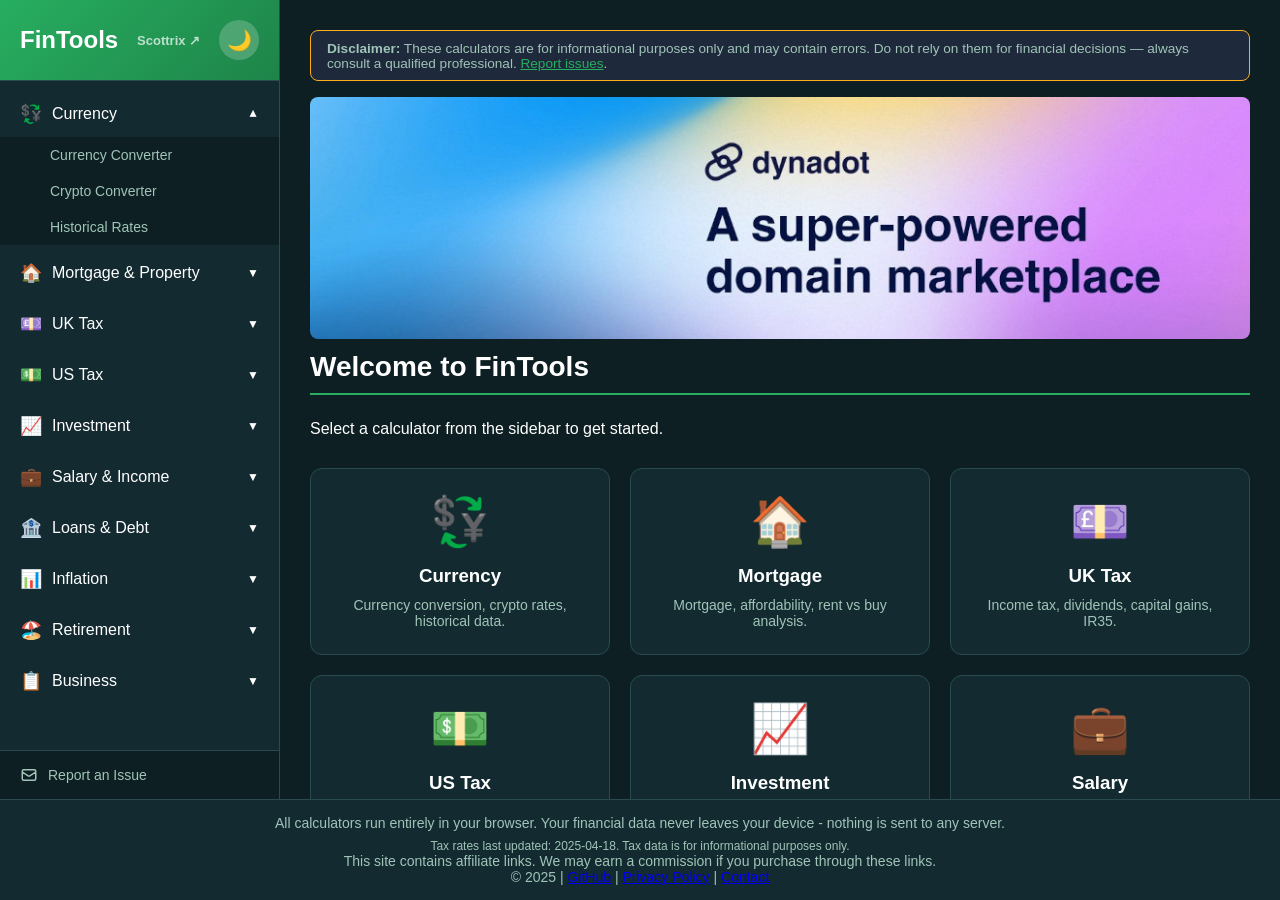
<file: index.html>
<!DOCTYPE html>
<html lang="en">
<head>
<script>/* gcanonical-redirect */(function(){var p=location.pathname,q=location.search,h=location.hash,m=/^(.*)\/index\.html$/.exec(p);if(m){location.replace(m[1]+"/"+q+h);return}if(!p.endsWith("/")&&!/\.[a-z0-9]{1,10}$/i.test(p)){location.replace(p+".html"+q+h)}})();</script>
    <meta charset="UTF-8">
    <meta name="viewport" content="width=device-width, initial-scale=1.0">
    <title>FinTools - Free Online Financial Calculators | Currency, Mortgage, Tax & More</title>
    
    <meta name="description" content="Free online financial calculators: Currency converter, mortgage calculator, UK & US tax calculators, compound interest, salary converter, loan payoff & more. All client-side, fast & private.">
    <meta name="keywords" content="currency converter, mortgage calculator, tax calculator, uk tax, us tax, compound interest, salary calculator, loan calculator, inflation calculator, retirement calculator, investment calculator">
    <meta name="author" content="Scott Harrison">
    <meta name="robots" content="index, follow">
    <link rel="canonical" href="https://scottrix.github.io/fintools/">
    
    <meta property="og:title" content="FinTools - Free Online Financial Calculators">
    <meta property="og:description" content="Free financial calculators: Currency, mortgage, tax, compound interest, salary & more. All client-side, fast & private.">
    <meta property="og:type" content="website">
    <meta property="og:url" content="https://scottrix.github.io/fintools/">
    <meta property="og:site_name" content="FinTools">
    <meta property="og:locale" content="en_US">

    <meta name="twitter:card" content="summary_large_image">
    <meta name="twitter:title" content="FinTools - Free Online Financial Calculators">
    <meta name="twitter:description" content="Free financial calculators: Currency, mortgage, tax, compound interest & more.">
    
    <link rel="stylesheet" href="styles.css">
    
    <script type="application/ld+json">
    {
        "@context": "https://schema.org",
        "@type": "WebApplication",
        "name": "FinTools",
        "description": "Free online financial calculators: Currency converter, mortgage calculator, tax calculators, compound interest, and more.",
        "url": "https://scottrix.github.io/fintools/",
        "applicationCategory": "FinanceApplication",
        "operatingSystem": "Any",
        "offers": {
            "@type": "Offer",
            "price": "0",
            "priceCurrency": "USD"
        },
        "featureList": [
            "Currency Converter",
            "Mortgage Calculator",
            "UK Tax Calculator",
            "US Tax Calculator",
            "Compound Interest Calculator",
            "Salary Calculator",
            "Loan Calculator",
            "Inflation Calculator"
        ]
    }
    </script>
</head>
<body>
    <button class="mobile-menu-btn" onclick="toggleMobileMenu()" aria-label="Toggle menu">☰</button>
    <div class="app-layout">
    <div class="sidebar-overlay" onclick="toggleMobileMenu()"></div>
    
    <nav class="sidebar">
        <div class="logo">
            <h1>FinTools</h1>
            <a href="https://scottrix.github.io/" class="scottrix-home-link" title="Scottrix home">Scottrix &#8599;</a>
            <button class="theme-toggle" onclick="toggleTheme()" title="Toggle theme">
                <span id="theme-icon">🌙</span>
            </button>
        </div>
        <ul class="nav-categories">
            <li class="category">
                <span class="category-header" onclick="toggleCategory(this)">
                    <span class="icon">💱</span> Currency
                    <span class="arrow">▼</span>
                </span>
                <ul class="nav-items">
                    <li><a href="#" data-tool="currency-converter">Currency Converter</a></li>
                    <li><a href="#" data-tool="crypto-converter">Crypto Converter</a></li>
                    <li><a href="#" data-tool="historical-rates">Historical Rates</a></li>
                </ul>
            </li>
            <li class="category">
                <span class="category-header" onclick="toggleCategory(this)">
                    <span class="icon">🏠</span> Mortgage & Property
                    <span class="arrow">▼</span>
                </span>
                <ul class="nav-items">
                    <li><a href="#" data-tool="mortgage-calculator">Mortgage Calculator</a></li>
                    <li><a href="#" data-tool="rent-vs-buy">Rent vs Buy</a></li>
                    <li><a href="#" data-tool="stamp-duty">Stamp Duty (UK)</a></li>
                    <li><a href="#" data-tool="affordability">Affordability Calculator</a></li>
                </ul>
            </li>
            <li class="category">
                <span class="category-header" onclick="toggleCategory(this)">
                    <span class="icon">💷</span> UK Tax
                    <span class="arrow">▼</span>
                </span>
                <ul class="nav-items">
                    <li><a href="#" data-tool="uk-income-tax">Income Tax Calculator</a></li>
                    <li><a href="#" data-tool="uk-self-employed">Self-Employed Tax</a></li>
                    <li><a href="#" data-tool="uk-dividend">Dividend Tax</a></li>
                    <li><a href="#" data-tool="uk-capital-gains">Capital Gains Tax</a></li>
                    <li><a href="#" data-tool="ir35">IR35 Calculator</a></li>
                    <li><a href="#" data-tool="uk-vat">VAT Calculator</a></li>
                </ul>
            </li>
            <li class="category">
                <span class="category-header" onclick="toggleCategory(this)">
                    <span class="icon">💵</span> US Tax
                    <span class="arrow">▼</span>
                </span>
                <ul class="nav-items">
                    <li><a href="#" data-tool="us-income-tax">Income Tax Calculator</a></li>
                    <li><a href="#" data-tool="us-self-employed">Self-Employment Tax</a></li>
                    <li><a href="#" data-tool="us-capital-gains">Capital Gains Tax</a></li>
                    <li><a href="#" data-tool="us-state-compare">State Tax Comparison</a></li>
                </ul>
            </li>
            <li class="category">
                <span class="category-header" onclick="toggleCategory(this)">
                    <span class="icon">📈</span> Investment
                    <span class="arrow">▼</span>
                </span>
                <ul class="nav-items">
                    <li><a href="#" data-tool="compound-interest">Compound Interest</a></li>
                    <li><a href="#" data-tool="fire-calculator">FIRE Calculator</a></li>
                    <li><a href="#" data-tool="investment-fees">Investment Fee Analyzer</a></li>
                    <li><a href="#" data-tool="dividend-reinvestment">Dividend Reinvestment</a></li>
                    <li><a href="#" data-tool="roi-calculator">ROI Calculator</a></li>
                </ul>
            </li>
            <li class="category">
                <span class="category-header" onclick="toggleCategory(this)">
                    <span class="icon">💼</span> Salary & Income
                    <span class="arrow">▼</span>
                </span>
                <ul class="nav-items">
                    <li><a href="#" data-tool="salary-converter">Salary Converter</a></li>
                    <li><a href="#" data-tool="hourly-salary">Hourly ↔ Salary</a></li>
                    <li><a href="#" data-tool="remote-salary">Remote Salary Adjuster</a></li>
                    <li><a href="#" data-tool="paycheck">Paycheck Calculator</a></li>
                    <li><a href="#" data-tool="contractor-rate">Contractor Rate</a></li>
                </ul>
            </li>
            <li class="category">
                <span class="category-header" onclick="toggleCategory(this)">
                    <span class="icon">🏦</span> Loans & Debt
                    <span class="arrow">▼</span>
                </span>
                <ul class="nav-items">
                    <li><a href="#" data-tool="loan-calculator">Loan Calculator</a></li>
                    <li><a href="#" data-tool="debt-payoff">Debt Payoff Strategy</a></li>
                    <li><a href="#" data-tool="dti-calculator">Debt-to-Income Ratio</a></li>
                    <li><a href="#" data-tool="bnpl">BNPL Comparison</a></li>
                    <li><a href="#" data-tool="apr-calculator">APR Calculator</a></li>
                </ul>
            </li>
            <li class="category">
                <span class="category-header" onclick="toggleCategory(this)">
                    <span class="icon">📊</span> Inflation
                    <span class="arrow">▼</span>
                </span>
                <ul class="nav-items">
                    <li><a href="#" data-tool="inflation-calculator">Inflation Calculator</a></li>
                    <li><a href="#" data-tool="personal-inflation">Personal Inflation Rate</a></li>
                    <li><a href="#" data-tool="purchasing-power">Purchasing Power</a></li>
                </ul>
            </li>
            <li class="category">
                <span class="category-header" onclick="toggleCategory(this)">
                    <span class="icon">🏖️</span> Retirement
                    <span class="arrow">▼</span>
                </span>
                <ul class="nav-items">
                    <li><a href="#" data-tool="retirement-calculator">Retirement Calculator</a></li>
                    <li><a href="#" data-tool="pension-calculator">Pension Calculator (UK)</a></li>
                    <li><a href="#" data-tool="401k-calculator">401k Calculator</a></li>
                    <li><a href="#" data-tool="social-security">Social Security Estimator</a></li>
                </ul>
            </li>
            <li class="category">
                <span class="category-header" onclick="toggleCategory(this)">
                    <span class="icon">📋</span> Business
                    <span class="arrow">▼</span>
                </span>
                <ul class="nav-items">
                    <li><a href="#" data-tool="break-even">Break-Even Calculator</a></li>
                    <li><a href="#" data-tool="profit-margin">Profit Margin</a></li>
                    <li><a href="#" data-tool="cash-flow">Cash Flow Projector</a></li>
                    <li><a href="#" data-tool="invoice-calculator">Invoice Calculator</a></li>
                </ul>
            </li>
        </ul>
        <div class="sidebar-footer">
            <a href="mailto:fintools@scott.scottrix.co.uk" class="contact-link">
                <svg xmlns="http://www.w3.org/2000/svg" fill="none" viewBox="0 0 24 24" stroke="currentColor">
                    <path stroke-linecap="round" stroke-linejoin="round" stroke-width="2" d="M3 8l7.89 5.26a2 2 0 002.22 0L21 8M5 19h14a2 2 0 002-2V7a2 2 0 00-2-2H5a2 2 0 00-2 2v10a2 2 0 002 2z" />
                </svg>
                Report an Issue
            </a>
        </div>
    </nav>

<main class="content">
<div class="disclaimer-banner"><strong>Disclaimer:</strong> These calculators are for informational purposes only and may contain errors. Do not rely on them for financial decisions — always consult a qualified professional. <a href="mailto:fintools@scott.scottrix.co.uk">Report issues</a>.</div>
<a class="fastmail-topbar" data-banner="fastmail" href="https://join.fastmail.com/0d63b2d52105" target="_blank" rel="noopener"><img src="FM Billboard 970x250.png" alt="Fastmail" loading="lazy"></a>
<a class="fastmail-topbar" data-banner="dynadot" href="https://www.dynadot.com/?ref=scottrix" target="_blank" rel="nofollow noopener" hidden><img src="dynadot-banner.jpg" alt="Dynadot — register a new domain, web hosting, SSL" loading="lazy" onerror="this.parentElement.style.display='none';document.querySelector('[data-banner=fastmail]').hidden=false"></a>
<script>(function(){var fm=document.querySelector('[data-banner=fastmail]');var dd=document.querySelector('[data-banner=dynadot]');if(Math.random()<0.5){fm.hidden=true;dd.hidden=false}})();</script>
<div id="welcome" class="tool-panel active">
            <h2>Welcome to FinTools</h2>
            <p class="welcome-msg-desktop">Select a calculator from the sidebar to get started.</p>
            <p class="welcome-msg-mobile">Tap the menu button (☰) or a category below to get started.</p>
            <div class="feature-grid">
                <div class="feature-card" onclick="scrollToCategory(0)">
                    <span class="feature-icon">💱</span>
                    <h3>Currency</h3>
                    <p>Currency conversion, crypto rates, historical data.</p>
                </div>
                <div class="feature-card" onclick="scrollToCategory(1)">
                    <span class="feature-icon">🏠</span>
                    <h3>Mortgage</h3>
                    <p>Mortgage, affordability, rent vs buy analysis.</p>
                </div>
                <div class="feature-card" onclick="scrollToCategory(2)">
                    <span class="feature-icon">💷</span>
                    <h3>UK Tax</h3>
                    <p>Income tax, dividends, capital gains, IR35.</p>
                </div>
                <div class="feature-card" onclick="scrollToCategory(3)">
                    <span class="feature-icon">💵</span>
                    <h3>US Tax</h3>
                    <p>Federal, state, self-employment, capital gains.</p>
                </div>
                <div class="feature-card" onclick="scrollToCategory(4)">
                    <span class="feature-icon">📈</span>
                    <h3>Investment</h3>
                    <p>Compound interest, FIRE, ROI calculations.</p>
                </div>
                <div class="feature-card" onclick="scrollToCategory(5)">
                    <span class="feature-icon">💼</span>
                    <h3>Salary</h3>
                    <p>Take-home pay, hourly conversions, adjustments.</p>
                </div>
                <div class="feature-card" onclick="scrollToCategory(6)">
                    <span class="feature-icon">🏦</span>
                    <h3>Loans</h3>
                    <p>Loan payoff, debt strategies, APR.</p>
                </div>
                <div class="feature-card" onclick="scrollToCategory(7)">
                    <span class="feature-icon">📊</span>
                    <h3>Inflation</h3>
                    <p>Personal inflation, purchasing power analysis.</p>
                </div>
                <div class="feature-card" onclick="scrollToCategory(8)">
                    <span class="feature-icon">🏖️</span>
                    <h3>Retirement</h3>
                    <p>Retirement planning, pensions, 401k.</p>
                </div>
                <div class="feature-card" onclick="scrollToCategory(9)">
                    <span class="feature-icon">📋</span>
                    <h3>Business</h3>
                    <p>Break-even, profit margins, cash flow.</p>
                </div>
  </div>
  <div class="affiliate-section">
    <h3>Recommended</h3>
    <div class="affiliate-cards">
      <a data-amazon-search="personal finance money books" href="#" class="affiliate-card" target="_blank" rel="nofollow noopener">
        <div class="affiliate-card-title">Browse Personal Finance Money Books →</div>
        <div class="affiliate-card-desc">Browse personal finance money books on Amazon</div>
        <div class="affiliate-card-store"><img src="amazon-smile.svg" alt="Amazon"> amazon.<span class="affiliate-store-hint">com</span></div>
      
        <div class="affiliate-card-urgency">Take control of your finances</div>
      </a>
      <a data-amazon-search="personal finance investing books" href="#" class="affiliate-card" target="_blank" rel="nofollow noopener">
        <div class="affiliate-card-title">Find Personal Finance Investing Books →</div>
        <div class="affiliate-card-desc">Browse personal finance investing books on Amazon</div>
        <div class="affiliate-card-store"><img src="amazon-smile.svg" alt="Amazon"> amazon.<span class="affiliate-store-hint">com</span></div>
      
        <div class="affiliate-card-urgency">Take control of your finances</div>
      </a>
      <a href="https://join.fastmail.com/0d63b2d52105" class="affiliate-card" target="_blank" rel="nofollow noopener">
        <div class="affiliate-card-title">Fastmail — Private Email</div>
        <div class="affiliate-card-desc">Secure, ad-free email that respects your privacy</div>
        <div class="affiliate-card-store">fastmail.com</div>
      </a>
      <a href="https://www.dynadot.com/?ref=scottrix" class="affiliate-card" target="_blank" rel="nofollow noopener">
        <div class="affiliate-card-title">Dynadot — Domain Registration →</div>
        <div class="affiliate-card-desc">Register or transfer domains with free SSL and affordable pricing</div>
        <div class="affiliate-card-store">dynadot.com</div>
      </a>
      <a href="https://zen.mention-me.com/m/ol/yv3qsjix-scott-harrison" class="affiliate-card" target="_blank" rel="nofollow noopener">
        <div class="affiliate-card-title">Zen Internet — UK Broadband →</div>
        <div class="affiliate-card-desc">Award-winning UK broadband with no data caps and great customer service</div>
        <div class="affiliate-card-store">zen.co.uk</div>
      </a>
    </div>
    <div class="affiliate-disclaimer">We may earn a commission if you purchase through these links.</div>
  </div>
</div>

<!-- Currency Converter -->
        <div id="currency-converter" class="tool-panel">
            <h2>Currency Converter</h2>
            <div class="tool-container">
                <div class="converter-row">
                    <div class="currency-input">
                        <input type="number" id="currency-amount" placeholder="Enter amount" value="1">
                        <select id="currency-from">
                            <option value="USD">USD - US Dollar</option>
                            <option value="EUR">EUR - Euro</option>
                            <option value="GBP" selected>GBP - British Pound</option>
                            <option value="JPY">JPY - Japanese Yen</option>
                            <option value="AUD">AUD - Australian Dollar</option>
                            <option value="CAD">CAD - Canadian Dollar</option>
                            <option value="CHF">CHF - Swiss Franc</option>
                            <option value="CNY">CNY - Chinese Yuan</option>
                            <option value="INR">INR - Indian Rupee</option>
                            <option value="MXN">MXN - Mexican Peso</option>
                            <option value="NZD">NZD - New Zealand Dollar</option>
                            <option value="SGD">SGD - Singapore Dollar</option>
                            <option value="HKD">HKD - Hong Kong Dollar</option>
                            <option value="KRW">KRW - South Korean Won</option>
                            <option value="ZAR">ZAR - South African Rand</option>
                        </select>
                    </div>
                    <button onclick="swapCurrencies()" class="swap-btn" title="Swap currencies">⇄</button>
                    <div class="currency-input">
                        <input type="number" id="currency-result" readonly>
                        <select id="currency-to">
                            <option value="USD" selected>USD - US Dollar</option>
                            <option value="EUR">EUR - Euro</option>
                            <option value="GBP">GBP - British Pound</option>
                            <option value="JPY">JPY - Japanese Yen</option>
                            <option value="AUD">AUD - Australian Dollar</option>
                            <option value="CAD">CAD - Canadian Dollar</option>
                            <option value="CHF">CHF - Swiss Franc</option>
                            <option value="CNY">CNY - Chinese Yuan</option>
                            <option value="INR">INR - Indian Rupee</option>
                            <option value="MXN">MXN - Mexican Peso</option>
                            <option value="NZD">NZD - New Zealand Dollar</option>
                            <option value="SGD">SGD - Singapore Dollar</option>
                            <option value="HKD">HKD - Hong Kong Dollar</option>
                            <option value="KRW">KRW - South Korean Won</option>
                            <option value="ZAR">ZAR - South African Rand</option>
                        </select>
                    </div>
                </div>
                <div class="button-group">
                    <button onclick="convertCurrency()">Convert</button>
                </div>
<div class="rate-info" id="crypto-rate-info"></div>
            </div>

  <div class="affiliate-section">
    <h3>Recommended</h3>
    <div class="affiliate-cards">
      <a data-amazon-search="personal finance money books" href="#" class="affiliate-card" target="_blank" rel="nofollow noopener">
        <div class="affiliate-card-title">Browse Personal Finance Money Books →</div>
        <div class="affiliate-card-desc">Browse personal finance money books on Amazon</div>
        <div class="affiliate-card-store"><img src="amazon-smile.svg" alt="Amazon"> amazon.<span class="affiliate-store-hint">com</span></div>
      
        <div class="affiliate-card-urgency">Take control of your finances</div>
      </a>
      <a href="https://join.fastmail.com/0d63b2d52105" class="affiliate-card" target="_blank" rel="nofollow noopener">
        <div class="affiliate-card-title">Fastmail — Private Email</div>
        <div class="affiliate-card-desc">Secure, ad-free email that respects your privacy</div>
        <div class="affiliate-card-store">fastmail.com</div>
      </a>
      <a href="https://www.dynadot.com/?ref=scottrix" class="affiliate-card" target="_blank" rel="nofollow noopener">
        <div class="affiliate-card-title">Dynadot — Domain Registration →</div>
        <div class="affiliate-card-desc">Register or transfer domains with free SSL and affordable pricing</div>
        <div class="affiliate-card-store">dynadot.com</div>
      </a>
      <a href="https://zen.mention-me.com/m/ol/yv3qsjix-scott-harrison" class="affiliate-card" target="_blank" rel="nofollow noopener">
        <div class="affiliate-card-title">Zen Internet — UK Broadband →</div>
        <div class="affiliate-card-desc">Award-winning UK broadband with no data caps and great customer service</div>
        <div class="affiliate-card-store">zen.co.uk</div>
      </a>
    </div>
    <div class="affiliate-disclaimer">We may earn a commission if you purchase through these links.</div>
  </div>
        </div>

        <!-- Mortgage Calculator -->
        <div id="mortgage-calculator" class="tool-panel">
            <h2>Mortgage Calculator</h2>
            <div class="tool-container">
                <div class="input-grid">
                    <div class="input-group">
                        <label>Property Price:</label>
                        <input type="number" id="mortgage-price" placeholder="e.g. 300000" value="300000">
                    </div>
                    <div class="input-group">
                        <label>Deposit:</label>
                        <input type="number" id="mortgage-deposit" placeholder="e.g. 60000" value="60000">
                    </div>
                    <div class="input-group">
                        <label>Interest Rate (%):</label>
                        <input type="number" id="mortgage-rate" placeholder="e.g. 5.5" value="5.5" step="0.01">
                    </div>
                    <div class="input-group">
                        <label>Loan Term (years):</label>
                        <input type="number" id="mortgage-term" placeholder="e.g. 25" value="25">
                    </div>
                </div>
                <div class="button-group">
                    <button onclick="calculateMortgage()">Calculate</button>
                </div>
                <div id="mortgage-results" class="results-panel"></div>
            </div>

  <div class="affiliate-section">
    <h3>Recommended</h3>
    <div class="affiliate-cards">
      <a data-amazon-search="personal finance investing books" href="#" class="affiliate-card" target="_blank" rel="nofollow noopener">
        <div class="affiliate-card-title">Find Personal Finance Investing Books →</div>
        <div class="affiliate-card-desc">Browse personal finance investing books on Amazon</div>
        <div class="affiliate-card-store"><img src="amazon-smile.svg" alt="Amazon"> amazon.<span class="affiliate-store-hint">com</span></div>
      
        <div class="affiliate-card-urgency">Take control of your finances</div>
      </a>
      <a href="https://join.fastmail.com/0d63b2d52105" class="affiliate-card" target="_blank" rel="nofollow noopener">
        <div class="affiliate-card-title">Fastmail — Private Email</div>
        <div class="affiliate-card-desc">Secure, ad-free email that respects your privacy</div>
        <div class="affiliate-card-store">fastmail.com</div>
      </a>
      <a href="https://www.dynadot.com/?ref=scottrix" class="affiliate-card" target="_blank" rel="nofollow noopener">
        <div class="affiliate-card-title">Dynadot — Domain Registration →</div>
        <div class="affiliate-card-desc">Register or transfer domains with free SSL and affordable pricing</div>
        <div class="affiliate-card-store">dynadot.com</div>
      </a>
      <a href="https://zen.mention-me.com/m/ol/yv3qsjix-scott-harrison" class="affiliate-card" target="_blank" rel="nofollow noopener">
        <div class="affiliate-card-title">Zen Internet — UK Broadband →</div>
        <div class="affiliate-card-desc">Award-winning UK broadband with no data caps and great customer service</div>
        <div class="affiliate-card-store">zen.co.uk</div>
      </a>
    </div>
    <div class="affiliate-disclaimer">We may earn a commission if you purchase through these links.</div>
  </div>
        </div>

        <!-- UK Income Tax Calculator -->
        <div id="uk-income-tax" class="tool-panel">
            <h2>UK Income Tax Calculator</h2>
            <div class="tool-container">
                <div class="tax-year-selector">
                    <label>Tax Year:</label>
<select id="uk-tax-year">
<option value="2025">2025/26</option>
<option value="2024">2024/25</option>
<option value="2023">2023/24</option>
</select>
                </div>
                <div class="input-grid">
                    <div class="input-group">
                        <label>Gross Annual Salary (£):</label>
                        <input type="number" id="uk-gross-salary" placeholder="e.g. 50000" value="50000">
                    </div>
                    <div class="input-group">
                        <label>Pension Contribution (%):</label>
                        <input type="number" id="uk-pension" placeholder="e.g. 5" value="5">
                    </div>
                    <div class="input-group">
                        <label>Student Loan:</label>
                        <select id="uk-student-loan">
                            <option value="none">None</option>
                            <option value="plan1">Plan 1</option>
                            <option value="plan2">Plan 2</option>
                            <option value="plan4">Plan 4 (Scotland)</option>
                            <option value="plan5">Plan 5</option>
                            <option value="postgrad">Postgraduate</option>
                        </select>
                    </div>
                </div>
                <div class="button-group">
                    <button onclick="calculateUKTax()">Calculate Take-Home Pay</button>
                </div>
                <div id="uk-tax-results" class="results-panel"></div>
            </div>

  <div class="affiliate-section">
    <h3>Recommended</h3>
    <div class="affiliate-cards">
      <a data-amazon-search="personal finance money books" href="#" class="affiliate-card" target="_blank" rel="nofollow noopener">
        <div class="affiliate-card-title">Browse Personal Finance Money Books →</div>
        <div class="affiliate-card-desc">Browse personal finance money books on Amazon</div>
        <div class="affiliate-card-store"><img src="amazon-smile.svg" alt="Amazon"> amazon.<span class="affiliate-store-hint">com</span></div>
      
        <div class="affiliate-card-urgency">Take control of your finances</div>
      </a>
      <a href="https://join.fastmail.com/0d63b2d52105" class="affiliate-card" target="_blank" rel="nofollow noopener">
        <div class="affiliate-card-title">Fastmail — Private Email</div>
        <div class="affiliate-card-desc">Secure, ad-free email that respects your privacy</div>
        <div class="affiliate-card-store">fastmail.com</div>
      </a>
      <a href="https://www.dynadot.com/?ref=scottrix" class="affiliate-card" target="_blank" rel="nofollow noopener">
        <div class="affiliate-card-title">Dynadot — Domain Registration →</div>
        <div class="affiliate-card-desc">Register or transfer domains with free SSL and affordable pricing</div>
        <div class="affiliate-card-store">dynadot.com</div>
      </a>
      <a href="https://zen.mention-me.com/m/ol/yv3qsjix-scott-harrison" class="affiliate-card" target="_blank" rel="nofollow noopener">
        <div class="affiliate-card-title">Zen Internet — UK Broadband →</div>
        <div class="affiliate-card-desc">Award-winning UK broadband with no data caps and great customer service</div>
        <div class="affiliate-card-store">zen.co.uk</div>
      </a>
    </div>
    <div class="affiliate-disclaimer">We may earn a commission if you purchase through these links.</div>
  </div>
        </div>

        <!-- Compound Interest Calculator -->
        <div id="compound-interest" class="tool-panel">
            <h2>Compound Interest Calculator</h2>
            <div class="tool-container">
                <div class="input-grid">
                    <div class="input-group">
                        <label>Principal Amount:</label>
                        <input type="number" id="ci-principal" placeholder="e.g. 10000" value="10000">
                    </div>
                    <div class="input-group">
                        <label>Annual Interest Rate (%):</label>
                        <input type="number" id="ci-rate" placeholder="e.g. 7" value="7" step="0.01">
                    </div>
                    <div class="input-group">
                        <label>Years:</label>
                        <input type="number" id="ci-years" placeholder="e.g. 10" value="10">
                    </div>
                    <div class="input-group">
                        <label>Compound Frequency:</label>
                        <select id="ci-frequency">
                            <option value="1">Annually</option>
                            <option value="2">Semi-annually</option>
                            <option value="4">Quarterly</option>
                            <option value="12" selected>Monthly</option>
                            <option value="365">Daily</option>
                        </select>
                    </div>
                    <div class="input-group">
                        <label>Monthly Contribution:</label>
                        <input type="number" id="ci-monthly" placeholder="e.g. 500" value="500">
                    </div>
                </div>
                <div class="button-group">
                    <button onclick="calculateCompoundInterest()">Calculate</button>
                </div>
                <div id="ci-results" class="results-panel"></div>
                <div id="ci-chart" class="chart-container"></div>
            </div>

  <div class="affiliate-section">
    <h3>Recommended</h3>
    <div class="affiliate-cards">
      <a data-amazon-search="personal finance money books" href="#" class="affiliate-card" target="_blank" rel="nofollow noopener">
        <div class="affiliate-card-title">Browse Personal Finance Money Books →</div>
        <div class="affiliate-card-desc">Browse personal finance money books on Amazon</div>
        <div class="affiliate-card-store"><img src="amazon-smile.svg" alt="Amazon"> amazon.<span class="affiliate-store-hint">com</span></div>
      
        <div class="affiliate-card-urgency">Take control of your finances</div>
      </a>
      <a href="https://join.fastmail.com/0d63b2d52105" class="affiliate-card" target="_blank" rel="nofollow noopener">
        <div class="affiliate-card-title">Fastmail — Private Email</div>
        <div class="affiliate-card-desc">Secure, ad-free email that respects your privacy</div>
        <div class="affiliate-card-store">fastmail.com</div>
      </a>
      <a href="https://www.dynadot.com/?ref=scottrix" class="affiliate-card" target="_blank" rel="nofollow noopener">
        <div class="affiliate-card-title">Dynadot — Domain Registration →</div>
        <div class="affiliate-card-desc">Register or transfer domains with free SSL and affordable pricing</div>
        <div class="affiliate-card-store">dynadot.com</div>
      </a>
      <a href="https://zen.mention-me.com/m/ol/yv3qsjix-scott-harrison" class="affiliate-card" target="_blank" rel="nofollow noopener">
        <div class="affiliate-card-title">Zen Internet — UK Broadband →</div>
        <div class="affiliate-card-desc">Award-winning UK broadband with no data caps and great customer service</div>
        <div class="affiliate-card-store">zen.co.uk</div>
      </a>
    </div>
    <div class="affiliate-disclaimer">We may earn a commission if you purchase through these links.</div>
  </div>
        </div>

        <!-- Salary Converter -->
        <div id="salary-converter" class="tool-panel">
            <h2>Salary Converter</h2>
            <div class="tool-container">
                <div class="input-grid">
                    <div class="input-group">
                        <label>Hours per Week:</label>
                        <input type="number" id="salary-hours" value="40">
                    </div>
                    <div class="input-group">
                        <label>Days per Week:</label>
                        <input type="number" id="salary-days" value="5">
                    </div>
                </div>
                <div class="salary-conversions">
                    <div class="conversion-row">
                        <label>Annual:</label>
                        <input type="number" id="salary-annual" placeholder="Annual salary" value="50000">
                    </div>
                    <div class="conversion-row">
                        <label>Monthly:</label>
                        <input type="number" id="salary-monthly" placeholder="Monthly" readonly>
                    </div>
                    <div class="conversion-row">
                        <label>Weekly:</label>
                        <input type="number" id="salary-weekly" placeholder="Weekly" readonly>
                    </div>
                    <div class="conversion-row">
                        <label>Daily:</label>
                        <input type="number" id="salary-daily" placeholder="Daily" readonly>
                    </div>
                    <div class="conversion-row">
                        <label>Hourly:</label>
                        <input type="number" id="salary-hourly" placeholder="Hourly" readonly>
                    </div>
                </div>
                <div class="button-group">
                    <button onclick="convertSalary('annual')">Convert from Annual</button>
                </div>
            </div>

  <div class="affiliate-section">
    <h3>Recommended</h3>
    <div class="affiliate-cards">
      <a data-amazon-search="personal finance investing books" href="#" class="affiliate-card" target="_blank" rel="nofollow noopener">
        <div class="affiliate-card-title">Find Personal Finance Investing Books →</div>
        <div class="affiliate-card-desc">Browse personal finance investing books on Amazon</div>
        <div class="affiliate-card-store"><img src="amazon-smile.svg" alt="Amazon"> amazon.<span class="affiliate-store-hint">com</span></div>
      
        <div class="affiliate-card-urgency">Take control of your finances</div>
      </a>
      <a href="https://join.fastmail.com/0d63b2d52105" class="affiliate-card" target="_blank" rel="nofollow noopener">
        <div class="affiliate-card-title">Fastmail — Private Email</div>
        <div class="affiliate-card-desc">Secure, ad-free email that respects your privacy</div>
        <div class="affiliate-card-store">fastmail.com</div>
      </a>
      <a href="https://www.dynadot.com/?ref=scottrix" class="affiliate-card" target="_blank" rel="nofollow noopener">
        <div class="affiliate-card-title">Dynadot — Domain Registration →</div>
        <div class="affiliate-card-desc">Register or transfer domains with free SSL and affordable pricing</div>
        <div class="affiliate-card-store">dynadot.com</div>
      </a>
      <a href="https://zen.mention-me.com/m/ol/yv3qsjix-scott-harrison" class="affiliate-card" target="_blank" rel="nofollow noopener">
        <div class="affiliate-card-title">Zen Internet — UK Broadband →</div>
        <div class="affiliate-card-desc">Award-winning UK broadband with no data caps and great customer service</div>
        <div class="affiliate-card-store">zen.co.uk</div>
      </a>
    </div>
    <div class="affiliate-disclaimer">We may earn a commission if you purchase through these links.</div>
  </div>
        </div>

        <!-- Inflation Calculator -->
        <div id="inflation-calculator" class="tool-panel">
            <h2>Inflation Calculator</h2>
            <div class="tool-container">
                <p class="tool-description">See how inflation affects the purchasing power of money over time.</p>
                <div class="input-grid">
                    <div class="input-group">
                        <label>Amount (£/$):</label>
                        <input type="number" id="inflation-amount" value="1000">
                    </div>
                    <div class="input-group">
                        <label>From Year:</label>
                        <input type="number" id="inflation-from-year" value="2010" min="1980" max="2024">
                    </div>
                    <div class="input-group">
                        <label>To Year:</label>
                        <input type="number" id="inflation-to-year" value="2024" min="1980" max="2024">
                    </div>
                    <div class="input-group">
                        <label>Country:</label>
                        <select id="inflation-country">
                            <option value="UK">United Kingdom</option>
                            <option value="US">United States</option>
                        </select>
                    </div>
                </div>
                <div class="button-group">
                    <button onclick="calculateInflation()">Calculate</button>
                </div>
                <div id="inflation-results" class="results-panel"></div>
            </div>

  <div class="affiliate-section">
    <h3>Recommended</h3>
    <div class="affiliate-cards">
      <a data-amazon-search="personal finance money books" href="#" class="affiliate-card" target="_blank" rel="nofollow noopener">
        <div class="affiliate-card-title">Browse Personal Finance Money Books →</div>
        <div class="affiliate-card-desc">Browse personal finance money books on Amazon</div>
        <div class="affiliate-card-store"><img src="amazon-smile.svg" alt="Amazon"> amazon.<span class="affiliate-store-hint">com</span></div>
      
        <div class="affiliate-card-urgency">Take control of your finances</div>
      </a>
      <a href="https://join.fastmail.com/0d63b2d52105" class="affiliate-card" target="_blank" rel="nofollow noopener">
        <div class="affiliate-card-title">Fastmail — Private Email</div>
        <div class="affiliate-card-desc">Secure, ad-free email that respects your privacy</div>
        <div class="affiliate-card-store">fastmail.com</div>
      </a>
      <a href="https://www.dynadot.com/?ref=scottrix" class="affiliate-card" target="_blank" rel="nofollow noopener">
        <div class="affiliate-card-title">Dynadot — Domain Registration →</div>
        <div class="affiliate-card-desc">Register or transfer domains with free SSL and affordable pricing</div>
        <div class="affiliate-card-store">dynadot.com</div>
      </a>
      <a href="https://zen.mention-me.com/m/ol/yv3qsjix-scott-harrison" class="affiliate-card" target="_blank" rel="nofollow noopener">
        <div class="affiliate-card-title">Zen Internet — UK Broadband →</div>
        <div class="affiliate-card-desc">Award-winning UK broadband with no data caps and great customer service</div>
        <div class="affiliate-card-store">zen.co.uk</div>
      </a>
    </div>
    <div class="affiliate-disclaimer">We may earn a commission if you purchase through these links.</div>
  </div>
        </div>

        <!-- Loan Calculator -->
        <div id="loan-calculator" class="tool-panel">
            <h2>Loan Calculator</h2>
            <div class="tool-container">
                <div class="input-grid">
                    <div class="input-group">
                        <label>Loan Amount:</label>
                        <input type="number" id="loan-amount" value="10000">
                    </div>
                    <div class="input-group">
                        <label>Interest Rate (% APR):</label>
                        <input type="number" id="loan-rate" value="8" step="0.01">
                    </div>
                    <div class="input-group">
                        <label>Loan Term (months):</label>
                        <input type="number" id="loan-term" value="36">
                    </div>
                </div>
                <div class="button-group">
                    <button onclick="calculateLoan()">Calculate</button>
                </div>
                <div id="loan-results" class="results-panel"></div>
            </div>

  <div class="affiliate-section">
    <h3>Recommended</h3>
    <div class="affiliate-cards">
      <a data-amazon-search="personal finance investing books" href="#" class="affiliate-card" target="_blank" rel="nofollow noopener">
        <div class="affiliate-card-title">Find Personal Finance Investing Books →</div>
        <div class="affiliate-card-desc">Browse personal finance investing books on Amazon</div>
        <div class="affiliate-card-store"><img src="amazon-smile.svg" alt="Amazon"> amazon.<span class="affiliate-store-hint">com</span></div>
      
        <div class="affiliate-card-urgency">Take control of your finances</div>
      </a>
      <a href="https://join.fastmail.com/0d63b2d52105" class="affiliate-card" target="_blank" rel="nofollow noopener">
        <div class="affiliate-card-title">Fastmail — Private Email</div>
        <div class="affiliate-card-desc">Secure, ad-free email that respects your privacy</div>
        <div class="affiliate-card-store">fastmail.com</div>
      </a>
      <a href="https://www.dynadot.com/?ref=scottrix" class="affiliate-card" target="_blank" rel="nofollow noopener">
        <div class="affiliate-card-title">Dynadot — Domain Registration →</div>
        <div class="affiliate-card-desc">Register or transfer domains with free SSL and affordable pricing</div>
        <div class="affiliate-card-store">dynadot.com</div>
      </a>
      <a href="https://zen.mention-me.com/m/ol/yv3qsjix-scott-harrison" class="affiliate-card" target="_blank" rel="nofollow noopener">
        <div class="affiliate-card-title">Zen Internet — UK Broadband →</div>
        <div class="affiliate-card-desc">Award-winning UK broadband with no data caps and great customer service</div>
        <div class="affiliate-card-store">zen.co.uk</div>
      </a>
    </div>
    <div class="affiliate-disclaimer">We may earn a commission if you purchase through these links.</div>
  </div>
        </div>

        <!-- Placeholder for other tools -->
<div id="crypto-converter" class="tool-panel">
<h2>Crypto Converter</h2>
<div class="tool-container">
<div class="converter-row">
<div class="currency-input">
<input type="number" id="crypto-amount" placeholder="Enter amount" value="1">
<select id="crypto-from">
<option value="BTC">BTC - Bitcoin</option>
<option value="ETH">ETH - Ethereum</option>
<option value="XRP">XRP - Ripple</option>
<option value="ADA">ADA - Cardano</option>
<option value="SOL">SOL - Solana</option>
<option value="USD" selected>USD - US Dollar</option>
<option value="EUR">EUR - Euro</option>
<option value="GBP">GBP - British Pound</option>
</select>
</div>
<button onclick="swapCurrencies()" class="swap-btn" title="Swap">⇄</button>
<div class="currency-input">
<input type="number" id="crypto-result" readonly>
<select id="crypto-to">
<option value="BTC">BTC - Bitcoin</option>
<option value="ETH">ETH - Ethereum</option>
<option value="XRP">XRP - Ripple</option>
<option value="ADA">ADA - Cardano</option>
<option value="SOL">SOL - Solana</option>
<option value="USD">USD - US Dollar</option>
<option value="EUR">EUR - Euro</option>
<option value="GBP" selected>GBP - British Pound</option>
</select>
</div>
</div>
<div class="button-group">
<button onclick="calculateCrypto()">Convert</button>
</div>
<div class="rate-info" id="rate-info"></div>
</div>

  <div class="affiliate-section">
    <h3>Recommended</h3>
    <div class="affiliate-cards">
      <a data-amazon-search="bitcoin cryptocurrency books" href="#" class="affiliate-card" target="_blank" rel="nofollow noopener">
        <div class="affiliate-card-title">Bitcoin Cryptocurrency Books</div>
        <div class="affiliate-card-desc">Browse bitcoin cryptocurrency books on Amazon</div>
        <div class="affiliate-card-store"><img src="amazon-smile.svg" alt="Amazon"> amazon.<span class="affiliate-store-hint">com</span></div>
      
        <div class="affiliate-card-urgency">Take control of your finances</div>
      </a>
      <a href="https://join.fastmail.com/0d63b2d52105" class="affiliate-card" target="_blank" rel="nofollow noopener">
        <div class="affiliate-card-title">Fastmail — Private Email</div>
        <div class="affiliate-card-desc">Secure, ad-free email that respects your privacy</div>
        <div class="affiliate-card-store">fastmail.com</div>
      </a>
      <a href="https://www.dynadot.com/?ref=scottrix" class="affiliate-card" target="_blank" rel="nofollow noopener">
        <div class="affiliate-card-title">Dynadot — Domain Registration →</div>
        <div class="affiliate-card-desc">Register or transfer domains with free SSL and affordable pricing</div>
        <div class="affiliate-card-store">dynadot.com</div>
      </a>
      <a href="https://zen.mention-me.com/m/ol/yv3qsjix-scott-harrison" class="affiliate-card" target="_blank" rel="nofollow noopener">
        <div class="affiliate-card-title">Zen Internet — UK Broadband →</div>
        <div class="affiliate-card-desc">Award-winning UK broadband with no data caps and great customer service</div>
        <div class="affiliate-card-store">zen.co.uk</div>
      </a>
    </div>
    <div class="affiliate-disclaimer">We may earn a commission if you purchase through these links.</div>
  </div>
</div>

<div id="historical-rates" class="tool-panel">
<h2>Historical Exchange Rates</h2>
<div class="tool-container">
<div class="input-grid">
<div class="input-group">
<label>Year:</label>
<select id="hist-year">
<option value="2024">2024</option>
<option value="2023">2023</option>
<option value="2022">2022</option>
<option value="2021">2021</option>
<option value="2020">2020</option>
<option value="2019">2019</option>
<option value="2018">2018</option>
<option value="2017">2017</option>
<option value="2016">2016</option>
<option value="2015">2015</option>
<option value="2010">2010</option>
<option value="2005">2005</option>
<option value="2000">2000</option>
<option value="1995">1995</option>
</select>
</div>
<div class="input-group">
<label>Amount:</label>
<input type="number" id="hist-amount" value="100">
</div>
<div class="input-group">
<label>From:</label>
<select id="hist-from">
<option value="GBP">GBP</option>
<option value="USD">USD</option>
<option value="EUR">EUR</option>
</select>
</div>
<div class="input-group">
<label>To:</label>
<select id="hist-to">
<option value="USD">USD</option>
<option value="GBP">GBP</option>
<option value="EUR">EUR</option>
</select>
</div>
</div>
<div class="button-group">
<button onclick="lookupHistoricalRate()">Look Up</button>
</div>
<div id="hist-results" class="results-panel"></div>
</div>

  <div class="affiliate-section">
    <h3>Recommended</h3>
    <div class="affiliate-cards">
      <a data-amazon-search="personal finance investing books" href="#" class="affiliate-card" target="_blank" rel="nofollow noopener">
        <div class="affiliate-card-title">Find Personal Finance Investing Books →</div>
        <div class="affiliate-card-desc">Browse personal finance investing books on Amazon</div>
        <div class="affiliate-card-store"><img src="amazon-smile.svg" alt="Amazon"> amazon.<span class="affiliate-store-hint">com</span></div>
      
        <div class="affiliate-card-urgency">Take control of your finances</div>
      </a>
      <a href="https://join.fastmail.com/0d63b2d52105" class="affiliate-card" target="_blank" rel="nofollow noopener">
        <div class="affiliate-card-title">Fastmail — Private Email</div>
        <div class="affiliate-card-desc">Secure, ad-free email that respects your privacy</div>
        <div class="affiliate-card-store">fastmail.com</div>
      </a>
      <a href="https://www.dynadot.com/?ref=scottrix" class="affiliate-card" target="_blank" rel="nofollow noopener">
        <div class="affiliate-card-title">Dynadot — Domain Registration →</div>
        <div class="affiliate-card-desc">Register or transfer domains with free SSL and affordable pricing</div>
        <div class="affiliate-card-store">dynadot.com</div>
      </a>
      <a href="https://zen.mention-me.com/m/ol/yv3qsjix-scott-harrison" class="affiliate-card" target="_blank" rel="nofollow noopener">
        <div class="affiliate-card-title">Zen Internet — UK Broadband →</div>
        <div class="affiliate-card-desc">Award-winning UK broadband with no data caps and great customer service</div>
        <div class="affiliate-card-store">zen.co.uk</div>
      </a>
    </div>
    <div class="affiliate-disclaimer">We may earn a commission if you purchase through these links.</div>
  </div>
</div>

<div id="rent-vs-buy" class="tool-panel">
<h2>Rent vs Buy Calculator</h2>
<div class="tool-container">
<div class="input-grid">
<div class="input-group">
<label>Monthly Rent (£):</label>
<input type="number" id="rent-monthly" placeholder="e.g. 1200" value="1200">
</div>
<div class="input-group">
<label>Property Price (£):</label>
<input type="number" id="rent-property-price" placeholder="e.g. 300000" value="300000">
</div>
<div class="input-group">
<label>Deposit (£):</label>
<input type="number" id="rent-deposit" placeholder="e.g. 60000" value="60000">
</div>
<div class="input-group">
<label>Mortgage Rate (%):</label>
<input type="number" id="rent-mortgage-rate" placeholder="e.g. 5.5" value="5.5" step="0.01">
</div>
<div class="input-group">
<label>Years to Compare:</label>
<input type="number" id="rent-years" placeholder="e.g. 25" value="25">
</div>
<div class="input-group">
<label>House Price Growth (%/yr):</label>
<input type="number" id="rent-house-growth" placeholder="e.g. 3" value="3" step="0.1">
</div>
<div class="input-group">
<label>Rent Growth (%/yr):</label>
<input type="number" id="rent-growth" placeholder="e.g. 2" value="2" step="0.1">
</div>
<div class="input-group">
<label>Investment Return (%/yr):</label>
<input type="number" id="rent-investment-return" placeholder="e.g. 5" value="5" step="0.1">
</div>
</div>
<div class="button-group">
<button onclick="calculateRentVsBuy()">Compare</button>
</div>
<div id="rent-results" class="results-panel"></div>
</div>

  <div class="affiliate-section">
    <h3>Recommended</h3>
    <div class="affiliate-cards">
      <a data-amazon-search="personal finance investing books" href="#" class="affiliate-card" target="_blank" rel="nofollow noopener">
        <div class="affiliate-card-title">Find Personal Finance Investing Books →</div>
        <div class="affiliate-card-desc">Browse personal finance investing books on Amazon</div>
        <div class="affiliate-card-store"><img src="amazon-smile.svg" alt="Amazon"> amazon.<span class="affiliate-store-hint">com</span></div>
      
        <div class="affiliate-card-urgency">Take control of your finances</div>
      </a>
      <a href="https://join.fastmail.com/0d63b2d52105" class="affiliate-card" target="_blank" rel="nofollow noopener">
        <div class="affiliate-card-title">Fastmail — Private Email</div>
        <div class="affiliate-card-desc">Secure, ad-free email that respects your privacy</div>
        <div class="affiliate-card-store">fastmail.com</div>
      </a>
      <a href="https://www.dynadot.com/?ref=scottrix" class="affiliate-card" target="_blank" rel="nofollow noopener">
        <div class="affiliate-card-title">Dynadot — Domain Registration →</div>
        <div class="affiliate-card-desc">Register or transfer domains with free SSL and affordable pricing</div>
        <div class="affiliate-card-store">dynadot.com</div>
      </a>
      <a href="https://zen.mention-me.com/m/ol/yv3qsjix-scott-harrison" class="affiliate-card" target="_blank" rel="nofollow noopener">
        <div class="affiliate-card-title">Zen Internet — UK Broadband →</div>
        <div class="affiliate-card-desc">Award-winning UK broadband with no data caps and great customer service</div>
        <div class="affiliate-card-store">zen.co.uk</div>
      </a>
    </div>
    <div class="affiliate-disclaimer">We may earn a commission if you purchase through these links.</div>
  </div>
</div>

<div id="stamp-duty" class="tool-panel">
<h2>Stamp Duty Calculator (UK)</h2>
<div class="tool-container">
<div class="input-grid">
<div class="input-group">
<label>Property Price (£):</label>
<input type="number" id="stamp-price" placeholder="e.g. 400000" value="400000">
</div>
<div class="input-group">
<label>Buyer Type:</label>
<select id="stamp-buyer-type">
<option value="first">First-time Buyer</option>
<option value="standard" selected>Standard Purchase</option>
<option value="additional">Additional Property (BTL/Second Home)</option>
</select>
</div>
</div>
<div class="button-group">
<button onclick="calculateStampDuty()">Calculate</button>
</div>
<div id="stamp-results" class="results-panel"></div>
</div>

  <div class="affiliate-section">
    <h3>Recommended</h3>
    <div class="affiliate-cards">
      <a data-amazon-search="personal finance investing books" href="#" class="affiliate-card" target="_blank" rel="nofollow noopener">
        <div class="affiliate-card-title">Find Personal Finance Investing Books →</div>
        <div class="affiliate-card-desc">Browse personal finance investing books on Amazon</div>
        <div class="affiliate-card-store"><img src="amazon-smile.svg" alt="Amazon"> amazon.<span class="affiliate-store-hint">com</span></div>
      
        <div class="affiliate-card-urgency">Take control of your finances</div>
      </a>
      <a href="https://join.fastmail.com/0d63b2d52105" class="affiliate-card" target="_blank" rel="nofollow noopener">
        <div class="affiliate-card-title">Fastmail — Private Email</div>
        <div class="affiliate-card-desc">Secure, ad-free email that respects your privacy</div>
        <div class="affiliate-card-store">fastmail.com</div>
      </a>
      <a href="https://www.dynadot.com/?ref=scottrix" class="affiliate-card" target="_blank" rel="nofollow noopener">
        <div class="affiliate-card-title">Dynadot — Domain Registration →</div>
        <div class="affiliate-card-desc">Register or transfer domains with free SSL and affordable pricing</div>
        <div class="affiliate-card-store">dynadot.com</div>
      </a>
      <a href="https://zen.mention-me.com/m/ol/yv3qsjix-scott-harrison" class="affiliate-card" target="_blank" rel="nofollow noopener">
        <div class="affiliate-card-title">Zen Internet — UK Broadband →</div>
        <div class="affiliate-card-desc">Award-winning UK broadband with no data caps and great customer service</div>
        <div class="affiliate-card-store">zen.co.uk</div>
      </a>
    </div>
    <div class="affiliate-disclaimer">We may earn a commission if you purchase through these links.</div>
  </div>
</div>

<div id="affordability" class="tool-panel">
<h2>Affordability Calculator</h2>
<div class="tool-container">
<div class="input-grid">
<div class="input-group">
<label>Applicant 1 Income (£/yr):</label>
<input type="number" id="aff-income1" placeholder="e.g. 50000" value="50000">
</div>
<div class="input-group">
<label>Applicant 2 Income (£/yr):</label>
<input type="number" id="aff-income2" placeholder="e.g. 40000" value="0">
</div>
<div class="input-group">
<label>Deposit (£):</label>
<input type="number" id="aff-deposit" placeholder="e.g. 50000" value="50000">
</div>
<div class="input-group">
<label>Monthly Debt Payments (£):</label>
<input type="number" id="aff-debt" placeholder="e.g. 200" value="0">
</div>
<div class="input-group">
<label>Interest Rate (%):</label>
<input type="number" id="aff-rate" placeholder="e.g. 5.5" value="5.5" step="0.01">
</div>
</div>
<div class="button-group">
<button onclick="calculateAffordability()">Calculate</button>
</div>
<div id="aff-results" class="results-panel"></div>
</div>

  <div class="affiliate-section">
    <h3>Recommended</h3>
    <div class="affiliate-cards">
      <a data-amazon-search="personal finance investing books" href="#" class="affiliate-card" target="_blank" rel="nofollow noopener">
        <div class="affiliate-card-title">Find Personal Finance Investing Books →</div>
        <div class="affiliate-card-desc">Browse personal finance investing books on Amazon</div>
        <div class="affiliate-card-store"><img src="amazon-smile.svg" alt="Amazon"> amazon.<span class="affiliate-store-hint">com</span></div>
      
        <div class="affiliate-card-urgency">Take control of your finances</div>
      </a>
      <a href="https://join.fastmail.com/0d63b2d52105" class="affiliate-card" target="_blank" rel="nofollow noopener">
        <div class="affiliate-card-title">Fastmail — Private Email</div>
        <div class="affiliate-card-desc">Secure, ad-free email that respects your privacy</div>
        <div class="affiliate-card-store">fastmail.com</div>
      </a>
      <a href="https://www.dynadot.com/?ref=scottrix" class="affiliate-card" target="_blank" rel="nofollow noopener">
        <div class="affiliate-card-title">Dynadot — Domain Registration →</div>
        <div class="affiliate-card-desc">Register or transfer domains with free SSL and affordable pricing</div>
        <div class="affiliate-card-store">dynadot.com</div>
      </a>
      <a href="https://zen.mention-me.com/m/ol/yv3qsjix-scott-harrison" class="affiliate-card" target="_blank" rel="nofollow noopener">
        <div class="affiliate-card-title">Zen Internet — UK Broadband →</div>
        <div class="affiliate-card-desc">Award-winning UK broadband with no data caps and great customer service</div>
        <div class="affiliate-card-store">zen.co.uk</div>
      </a>
    </div>
    <div class="affiliate-disclaimer">We may earn a commission if you purchase through these links.</div>
  </div>
</div>

<div id="uk-self-employed" class="tool-panel">
<h2>UK Self-Employed Tax Calculator</h2>
<div class="tool-container">
<div class="tax-year-selector">
<label>Tax Year:</label>
<select id="self-employed-tax-year">
<option value="2025">2025/26</option>
<option value="2024">2024/25</option>
<option value="2023">2023/24</option>
</select>
</div>
<div class="input-grid">
<div class="input-group">
<label>Annual Profit (£):</label>
<input type="number" id="self-employed-profit" placeholder="e.g. 50000" value="50000">
</div>
</div>
<div class="button-group">
<button onclick="calculateUKSelfEmployed()">Calculate</button>
</div>
<div id="self-employed-results" class="results-panel"></div>
</div>

  <div class="affiliate-section">
    <h3>Recommended</h3>
    <div class="affiliate-cards">
      <a data-amazon-search="personal finance money books" href="#" class="affiliate-card" target="_blank" rel="nofollow noopener">
        <div class="affiliate-card-title">Browse Personal Finance Money Books →</div>
        <div class="affiliate-card-desc">Browse personal finance money books on Amazon</div>
        <div class="affiliate-card-store"><img src="amazon-smile.svg" alt="Amazon"> amazon.<span class="affiliate-store-hint">com</span></div>
      
        <div class="affiliate-card-urgency">Take control of your finances</div>
      </a>
      <a href="https://join.fastmail.com/0d63b2d52105" class="affiliate-card" target="_blank" rel="nofollow noopener">
        <div class="affiliate-card-title">Fastmail — Private Email</div>
        <div class="affiliate-card-desc">Secure, ad-free email that respects your privacy</div>
        <div class="affiliate-card-store">fastmail.com</div>
      </a>
      <a href="https://www.dynadot.com/?ref=scottrix" class="affiliate-card" target="_blank" rel="nofollow noopener">
        <div class="affiliate-card-title">Dynadot — Domain Registration →</div>
        <div class="affiliate-card-desc">Register or transfer domains with free SSL and affordable pricing</div>
        <div class="affiliate-card-store">dynadot.com</div>
      </a>
      <a href="https://zen.mention-me.com/m/ol/yv3qsjix-scott-harrison" class="affiliate-card" target="_blank" rel="nofollow noopener">
        <div class="affiliate-card-title">Zen Internet — UK Broadband →</div>
        <div class="affiliate-card-desc">Award-winning UK broadband with no data caps and great customer service</div>
        <div class="affiliate-card-store">zen.co.uk</div>
      </a>
    </div>
    <div class="affiliate-disclaimer">We may earn a commission if you purchase through these links.</div>
  </div>
</div>

<div id="uk-dividend" class="tool-panel">
<h2>UK Dividend Tax Calculator</h2>
<div class="tool-container">
<div class="tax-year-selector">
<label>Tax Year:</label>
<select id="dividend-tax-year">
<option value="2025">2025/26</option>
<option value="2024">2024/25</option>
<option value="2023">2023/24</option>
</select>
</div>
<div class="input-grid">
<div class="input-group">
<label>Dividend Income (£):</label>
<input type="number" id="dividend-amount" placeholder="e.g. 10000" value="10000">
</div>
<div class="input-group">
<label>Other Income (£):</label>
<input type="number" id="dividend-other-income" placeholder="e.g. 40000" value="40000">
</div>
</div>
<div class="button-group">
<button onclick="calculateUKDividend()">Calculate</button>
</div>
<div id="dividend-results" class="results-panel"></div>
</div>

  <div class="affiliate-section">
    <h3>Recommended</h3>
    <div class="affiliate-cards">
      <a data-amazon-search="personal finance money books" href="#" class="affiliate-card" target="_blank" rel="nofollow noopener">
        <div class="affiliate-card-title">Browse Personal Finance Money Books →</div>
        <div class="affiliate-card-desc">Browse personal finance money books on Amazon</div>
        <div class="affiliate-card-store"><img src="amazon-smile.svg" alt="Amazon"> amazon.<span class="affiliate-store-hint">com</span></div>
      
        <div class="affiliate-card-urgency">Take control of your finances</div>
      </a>
      <a href="https://join.fastmail.com/0d63b2d52105" class="affiliate-card" target="_blank" rel="nofollow noopener">
        <div class="affiliate-card-title">Fastmail — Private Email</div>
        <div class="affiliate-card-desc">Secure, ad-free email that respects your privacy</div>
        <div class="affiliate-card-store">fastmail.com</div>
      </a>
      <a href="https://www.dynadot.com/?ref=scottrix" class="affiliate-card" target="_blank" rel="nofollow noopener">
        <div class="affiliate-card-title">Dynadot — Domain Registration →</div>
        <div class="affiliate-card-desc">Register or transfer domains with free SSL and affordable pricing</div>
        <div class="affiliate-card-store">dynadot.com</div>
      </a>
      <a href="https://zen.mention-me.com/m/ol/yv3qsjix-scott-harrison" class="affiliate-card" target="_blank" rel="nofollow noopener">
        <div class="affiliate-card-title">Zen Internet — UK Broadband →</div>
        <div class="affiliate-card-desc">Award-winning UK broadband with no data caps and great customer service</div>
        <div class="affiliate-card-store">zen.co.uk</div>
      </a>
    </div>
    <div class="affiliate-disclaimer">We may earn a commission if you purchase through these links.</div>
  </div>
</div>

<div id="uk-capital-gains" class="tool-panel">
<h2>UK Capital Gains Tax Calculator</h2>
<div class="tool-container">
<div class="input-grid">
<div class="input-group">
<label>Capital Gain (£):</label>
<input type="number" id="cg-gain" placeholder="e.g. 50000" value="50000">
</div>
<div class="input-group">
<label>Asset Type:</label>
<select id="cg-asset-type">
<option value="other">Shares/Other Assets</option>
<option value="residential">Residential Property</option>
</select>
</div>
<div class="input-group">
<label>Taxable Income (£):</label>
<input type="number" id="cg-income" placeholder="Your other income" value="50000">
</div>
</div>
<div class="button-group">
<button onclick="calculateUKCapitalGains()">Calculate</button>
</div>
<div id="cg-results" class="results-panel"></div>
</div>

  <div class="affiliate-section">
    <h3>Recommended</h3>
    <div class="affiliate-cards">
      <a data-amazon-search="personal finance money books" href="#" class="affiliate-card" target="_blank" rel="nofollow noopener">
        <div class="affiliate-card-title">Browse Personal Finance Money Books →</div>
        <div class="affiliate-card-desc">Browse personal finance money books on Amazon</div>
        <div class="affiliate-card-store"><img src="amazon-smile.svg" alt="Amazon"> amazon.<span class="affiliate-store-hint">com</span></div>
      
        <div class="affiliate-card-urgency">Take control of your finances</div>
      </a>
      <a href="https://join.fastmail.com/0d63b2d52105" class="affiliate-card" target="_blank" rel="nofollow noopener">
        <div class="affiliate-card-title">Fastmail — Private Email</div>
        <div class="affiliate-card-desc">Secure, ad-free email that respects your privacy</div>
        <div class="affiliate-card-store">fastmail.com</div>
      </a>
      <a href="https://www.dynadot.com/?ref=scottrix" class="affiliate-card" target="_blank" rel="nofollow noopener">
        <div class="affiliate-card-title">Dynadot — Domain Registration →</div>
        <div class="affiliate-card-desc">Register or transfer domains with free SSL and affordable pricing</div>
        <div class="affiliate-card-store">dynadot.com</div>
      </a>
      <a href="https://zen.mention-me.com/m/ol/yv3qsjix-scott-harrison" class="affiliate-card" target="_blank" rel="nofollow noopener">
        <div class="affiliate-card-title">Zen Internet — UK Broadband →</div>
        <div class="affiliate-card-desc">Award-winning UK broadband with no data caps and great customer service</div>
        <div class="affiliate-card-store">zen.co.uk</div>
      </a>
    </div>
    <div class="affiliate-disclaimer">We may earn a commission if you purchase through these links.</div>
  </div>
</div>

<div id="ir35" class="tool-panel">
<h2>IR35 Calculator</h2>
<div class="tool-container">
<div class="input-grid">
<div class="input-group">
<label>Day Rate (£):</label>
<input type="number" id="ir35-rate" placeholder="e.g. 500" value="500">
</div>
<div class="input-group">
<label>Working Days/Year:</label>
<input type="number" id="ir35-days" placeholder="e.g. 220" value="220">
</div>
<div class="input-group">
<label>Annual Expenses (£):</label>
<input type="number" id="ir35-expenses" placeholder="e.g. 5000" value="5000">
</div>
</div>
<div class="button-group">
<button onclick="calculateIR35()">Compare</button>
</div>
<div id="ir35-results" class="results-panel"></div>
</div>

  <div class="affiliate-section">
    <h3>Recommended</h3>
    <div class="affiliate-cards">
      <a data-amazon-search="personal finance money books" href="#" class="affiliate-card" target="_blank" rel="nofollow noopener">
        <div class="affiliate-card-title">Browse Personal Finance Money Books →</div>
        <div class="affiliate-card-desc">Browse personal finance money books on Amazon</div>
        <div class="affiliate-card-store"><img src="amazon-smile.svg" alt="Amazon"> amazon.<span class="affiliate-store-hint">com</span></div>
      
        <div class="affiliate-card-urgency">Take control of your finances</div>
      </a>
      <a href="https://join.fastmail.com/0d63b2d52105" class="affiliate-card" target="_blank" rel="nofollow noopener">
        <div class="affiliate-card-title">Fastmail — Private Email</div>
        <div class="affiliate-card-desc">Secure, ad-free email that respects your privacy</div>
        <div class="affiliate-card-store">fastmail.com</div>
      </a>
      <a href="https://www.dynadot.com/?ref=scottrix" class="affiliate-card" target="_blank" rel="nofollow noopener">
        <div class="affiliate-card-title">Dynadot — Domain Registration →</div>
        <div class="affiliate-card-desc">Register or transfer domains with free SSL and affordable pricing</div>
        <div class="affiliate-card-store">dynadot.com</div>
      </a>
      <a href="https://zen.mention-me.com/m/ol/yv3qsjix-scott-harrison" class="affiliate-card" target="_blank" rel="nofollow noopener">
        <div class="affiliate-card-title">Zen Internet — UK Broadband →</div>
        <div class="affiliate-card-desc">Award-winning UK broadband with no data caps and great customer service</div>
        <div class="affiliate-card-store">zen.co.uk</div>
      </a>
    </div>
    <div class="affiliate-disclaimer">We may earn a commission if you purchase through these links.</div>
  </div>
</div>

<div id="uk-vat" class="tool-panel">
<h2>VAT Calculator</h2>
<div class="tool-container">
<div class="input-grid">
<div class="input-group">
<label>Amount (£):</label>
<input type="number" id="vat-amount" placeholder="e.g. 100" value="100">
</div>
<div class="input-group">
<label>VAT Rate (%):</label>
<select id="vat-rate">
<option value="20" selected>20% (Standard)</option>
<option value="5">5% (Reduced)</option>
<option value="0">0% (Zero Rate)</option>
</select>
</div>
<div class="input-group">
<label>Operation:</label>
<select id="vat-operation">
<option value="add">Add VAT to amount</option>
<option value="remove">Remove VAT from amount</option>
</select>
</div>
</div>
<div class="button-group">
<button onclick="calculateVAT()">Calculate</button>
</div>
<div id="vat-results" class="results-panel"></div>
</div>

  <div class="affiliate-section">
    <h3>Recommended</h3>
    <div class="affiliate-cards">
      <a data-amazon-search="personal finance money books" href="#" class="affiliate-card" target="_blank" rel="nofollow noopener">
        <div class="affiliate-card-title">Browse Personal Finance Money Books →</div>
        <div class="affiliate-card-desc">Browse personal finance money books on Amazon</div>
        <div class="affiliate-card-store"><img src="amazon-smile.svg" alt="Amazon"> amazon.<span class="affiliate-store-hint">com</span></div>
      
        <div class="affiliate-card-urgency">Take control of your finances</div>
      </a>
      <a href="https://join.fastmail.com/0d63b2d52105" class="affiliate-card" target="_blank" rel="nofollow noopener">
        <div class="affiliate-card-title">Fastmail — Private Email</div>
        <div class="affiliate-card-desc">Secure, ad-free email that respects your privacy</div>
        <div class="affiliate-card-store">fastmail.com</div>
      </a>
      <a href="https://www.dynadot.com/?ref=scottrix" class="affiliate-card" target="_blank" rel="nofollow noopener">
        <div class="affiliate-card-title">Dynadot — Domain Registration →</div>
        <div class="affiliate-card-desc">Register or transfer domains with free SSL and affordable pricing</div>
        <div class="affiliate-card-store">dynadot.com</div>
      </a>
      <a href="https://zen.mention-me.com/m/ol/yv3qsjix-scott-harrison" class="affiliate-card" target="_blank" rel="nofollow noopener">
        <div class="affiliate-card-title">Zen Internet — UK Broadband →</div>
        <div class="affiliate-card-desc">Award-winning UK broadband with no data caps and great customer service</div>
        <div class="affiliate-card-store">zen.co.uk</div>
      </a>
    </div>
    <div class="affiliate-disclaimer">We may earn a commission if you purchase through these links.</div>
  </div>
</div>

<div id="us-income-tax" class="tool-panel">
<h2>US Income Tax Calculator</h2>
<div class="tool-container">
<div class="input-grid">
<div class="input-group">
<label>Gross Income ($):</label>
<input type="number" id="us-gross-income" placeholder="e.g. 75000" value="75000">
</div>
<div class="input-group">
<label>Filing Status:</label>
<select id="us-filing-status">
<option value="single" selected>Single</option>
<option value="married">Married Filing Jointly</option>
</select>
</div>
<div class="input-group">
<label>State:</label>
<select id="us-state">
<option value="CA">California</option>
<option value="TX">Texas</option>
<option value="NY">New York</option>
<option value="FL">Florida</option>
<option value="WA">Washington</option>
<option value="AZ">Arizona</option>
<option value="IL">Illinois</option>
<option value="PA">Pennsylvania</option>
<option value="OH">Ohio</option>
<option value="GA">Georgia</option>
</select>
</div>
</div>
<div class="button-group">
<button onclick="calculateUSTax()">Calculate</button>
</div>
<div id="us-tax-results" class="results-panel"></div>
</div>

  <div class="affiliate-section">
    <h3>Recommended</h3>
    <div class="affiliate-cards">
      <a data-amazon-search="personal finance money books" href="#" class="affiliate-card" target="_blank" rel="nofollow noopener">
        <div class="affiliate-card-title">Browse Personal Finance Money Books →</div>
        <div class="affiliate-card-desc">Browse personal finance money books on Amazon</div>
        <div class="affiliate-card-store"><img src="amazon-smile.svg" alt="Amazon"> amazon.<span class="affiliate-store-hint">com</span></div>
      
        <div class="affiliate-card-urgency">Take control of your finances</div>
      </a>
      <a href="https://join.fastmail.com/0d63b2d52105" class="affiliate-card" target="_blank" rel="nofollow noopener">
        <div class="affiliate-card-title">Fastmail — Private Email</div>
        <div class="affiliate-card-desc">Secure, ad-free email that respects your privacy</div>
        <div class="affiliate-card-store">fastmail.com</div>
      </a>
      <a href="https://www.dynadot.com/?ref=scottrix" class="affiliate-card" target="_blank" rel="nofollow noopener">
        <div class="affiliate-card-title">Dynadot — Domain Registration →</div>
        <div class="affiliate-card-desc">Register or transfer domains with free SSL and affordable pricing</div>
        <div class="affiliate-card-store">dynadot.com</div>
      </a>
      <a href="https://zen.mention-me.com/m/ol/yv3qsjix-scott-harrison" class="affiliate-card" target="_blank" rel="nofollow noopener">
        <div class="affiliate-card-title">Zen Internet — UK Broadband →</div>
        <div class="affiliate-card-desc">Award-winning UK broadband with no data caps and great customer service</div>
        <div class="affiliate-card-store">zen.co.uk</div>
      </a>
    </div>
    <div class="affiliate-disclaimer">We may earn a commission if you purchase through these links.</div>
  </div>
</div>

<div id="us-self-employed" class="tool-panel">
<h2>US Self-Employment Tax Calculator</h2>
<div class="tool-container">
<div class="input-grid">
<div class="input-group">
<label>Annual Profit ($):</label>
<input type="number" id="us-se-profit" placeholder="e.g. 75000" value="75000">
</div>
<div class="input-group">
<label>Filing Status:</label>
<select id="us-se-filing">
<option value="single" selected>Single</option>
<option value="married">Married Filing Jointly</option>
</select>
</div>
</div>
<div class="button-group">
<button onclick="calculateUSSelfEmployed()">Calculate</button>
</div>
<div id="us-se-results" class="results-panel"></div>
</div>

  <div class="affiliate-section">
    <h3>Recommended</h3>
    <div class="affiliate-cards">
      <a data-amazon-search="personal finance money books" href="#" class="affiliate-card" target="_blank" rel="nofollow noopener">
        <div class="affiliate-card-title">Browse Personal Finance Money Books →</div>
        <div class="affiliate-card-desc">Browse personal finance money books on Amazon</div>
        <div class="affiliate-card-store"><img src="amazon-smile.svg" alt="Amazon"> amazon.<span class="affiliate-store-hint">com</span></div>
      
        <div class="affiliate-card-urgency">Take control of your finances</div>
      </a>
      <a href="https://join.fastmail.com/0d63b2d52105" class="affiliate-card" target="_blank" rel="nofollow noopener">
        <div class="affiliate-card-title">Fastmail — Private Email</div>
        <div class="affiliate-card-desc">Secure, ad-free email that respects your privacy</div>
        <div class="affiliate-card-store">fastmail.com</div>
      </a>
      <a href="https://www.dynadot.com/?ref=scottrix" class="affiliate-card" target="_blank" rel="nofollow noopener">
        <div class="affiliate-card-title">Dynadot — Domain Registration →</div>
        <div class="affiliate-card-desc">Register or transfer domains with free SSL and affordable pricing</div>
        <div class="affiliate-card-store">dynadot.com</div>
      </a>
      <a href="https://zen.mention-me.com/m/ol/yv3qsjix-scott-harrison" class="affiliate-card" target="_blank" rel="nofollow noopener">
        <div class="affiliate-card-title">Zen Internet — UK Broadband →</div>
        <div class="affiliate-card-desc">Award-winning UK broadband with no data caps and great customer service</div>
        <div class="affiliate-card-store">zen.co.uk</div>
      </a>
    </div>
    <div class="affiliate-disclaimer">We may earn a commission if you purchase through these links.</div>
  </div>
</div>

<div id="us-capital-gains" class="tool-panel">
<h2>US Capital Gains Tax Calculator</h2>
<div class="tool-container">
<div class="input-grid">
<div class="input-group">
<label>Capital Gain ($):</label>
<input type="number" id="us-cg-gain" placeholder="e.g. 50000" value="50000">
</div>
<div class="input-group">
<label>Other Income ($):</label>
<input type="number" id="us-cg-income" placeholder="e.g. 50000" value="50000">
</div>
<div class="input-group">
<label>Filing Status:</label>
<select id="us-cg-filing">
<option value="single" selected>Single</option>
<option value="married">Married Filing Jointly</option>
</select>
</div>
</div>
<div class="button-group">
<button onclick="calculateUSCapitalGains()">Calculate</button>
</div>
<div id="us-cg-results" class="results-panel"></div>
</div>

  <div class="affiliate-section">
    <h3>Recommended</h3>
    <div class="affiliate-cards">
      <a data-amazon-search="personal finance money books" href="#" class="affiliate-card" target="_blank" rel="nofollow noopener">
        <div class="affiliate-card-title">Browse Personal Finance Money Books →</div>
        <div class="affiliate-card-desc">Browse personal finance money books on Amazon</div>
        <div class="affiliate-card-store"><img src="amazon-smile.svg" alt="Amazon"> amazon.<span class="affiliate-store-hint">com</span></div>
      
        <div class="affiliate-card-urgency">Take control of your finances</div>
      </a>
      <a href="https://join.fastmail.com/0d63b2d52105" class="affiliate-card" target="_blank" rel="nofollow noopener">
        <div class="affiliate-card-title">Fastmail — Private Email</div>
        <div class="affiliate-card-desc">Secure, ad-free email that respects your privacy</div>
        <div class="affiliate-card-store">fastmail.com</div>
      </a>
      <a href="https://www.dynadot.com/?ref=scottrix" class="affiliate-card" target="_blank" rel="nofollow noopener">
        <div class="affiliate-card-title">Dynadot — Domain Registration →</div>
        <div class="affiliate-card-desc">Register or transfer domains with free SSL and affordable pricing</div>
        <div class="affiliate-card-store">dynadot.com</div>
      </a>
      <a href="https://zen.mention-me.com/m/ol/yv3qsjix-scott-harrison" class="affiliate-card" target="_blank" rel="nofollow noopener">
        <div class="affiliate-card-title">Zen Internet — UK Broadband →</div>
        <div class="affiliate-card-desc">Award-winning UK broadband with no data caps and great customer service</div>
        <div class="affiliate-card-store">zen.co.uk</div>
      </a>
    </div>
    <div class="affiliate-disclaimer">We may earn a commission if you purchase through these links.</div>
  </div>
</div>

<div id="us-state-compare" class="tool-panel">
<h2>US State Tax Comparison</h2>
<div class="tool-container">
<div class="input-grid">
<div class="input-group">
<label>Annual Income ($):</label>
<input type="number" id="state-income" placeholder="e.g. 100000" value="100000">
</div>
</div>
<div class="button-group">
<button onclick="calculateStateComparison()">Compare States</button>
</div>
<div id="state-results" class="results-panel"></div>
</div>

  <div class="affiliate-section">
    <h3>Recommended</h3>
    <div class="affiliate-cards">
      <a data-amazon-search="personal finance money books" href="#" class="affiliate-card" target="_blank" rel="nofollow noopener">
        <div class="affiliate-card-title">Browse Personal Finance Money Books →</div>
        <div class="affiliate-card-desc">Browse personal finance money books on Amazon</div>
        <div class="affiliate-card-store"><img src="amazon-smile.svg" alt="Amazon"> amazon.<span class="affiliate-store-hint">com</span></div>
      
        <div class="affiliate-card-urgency">Take control of your finances</div>
      </a>
      <a href="https://join.fastmail.com/0d63b2d52105" class="affiliate-card" target="_blank" rel="nofollow noopener">
        <div class="affiliate-card-title">Fastmail — Private Email</div>
        <div class="affiliate-card-desc">Secure, ad-free email that respects your privacy</div>
        <div class="affiliate-card-store">fastmail.com</div>
      </a>
      <a href="https://www.dynadot.com/?ref=scottrix" class="affiliate-card" target="_blank" rel="nofollow noopener">
        <div class="affiliate-card-title">Dynadot — Domain Registration →</div>
        <div class="affiliate-card-desc">Register or transfer domains with free SSL and affordable pricing</div>
        <div class="affiliate-card-store">dynadot.com</div>
      </a>
      <a href="https://zen.mention-me.com/m/ol/yv3qsjix-scott-harrison" class="affiliate-card" target="_blank" rel="nofollow noopener">
        <div class="affiliate-card-title">Zen Internet — UK Broadband →</div>
        <div class="affiliate-card-desc">Award-winning UK broadband with no data caps and great customer service</div>
        <div class="affiliate-card-store">zen.co.uk</div>
      </a>
    </div>
    <div class="affiliate-disclaimer">We may earn a commission if you purchase through these links.</div>
  </div>
</div>

<div id="fire-calculator" class="tool-panel">
<h2>FIRE Calculator</h2>
<div class="tool-container">
<div class="input-grid">
<div class="input-group">
<label>Current Savings (£):</label>
<input type="number" id="fire-savings" placeholder="e.g. 50000" value="50000">
</div>
<div class="input-group">
<label>Monthly Contribution (£):</label>
<input type="number" id="fire-monthly" placeholder="e.g. 1000" value="1000">
</div>
<div class="input-group">
<label>Expected Return (%/yr):</label>
<input type="number" id="fire-return" placeholder="e.g. 7" value="7" step="0.1">
</div>
<div class="input-group">
<label>Withdrawal Rate (%):</label>
<input type="number" id="fire-withdrawal" placeholder="e.g. 4" value="4" step="0.1">
</div>
<div class="input-group">
<label>Desired Annual Expenses (£):</label>
<input type="number" id="fire-expenses" placeholder="e.g. 30000" value="30000">
</div>
</div>
<div class="button-group">
<button onclick="calculateFIRE()">Calculate</button>
</div>
<div id="fire-results" class="results-panel"></div>
</div>

  <div class="affiliate-section">
    <h3>Recommended</h3>
    <div class="affiliate-cards">
      <a data-amazon-search="financial independence books" href="#" class="affiliate-card" target="_blank" rel="nofollow noopener">
        <div class="affiliate-card-title">Financial Independence Books</div>
        <div class="affiliate-card-desc">Browse financial independence books on Amazon</div>
        <div class="affiliate-card-store"><img src="amazon-smile.svg" alt="Amazon"> amazon.<span class="affiliate-store-hint">com</span></div>
      
        <div class="affiliate-card-urgency">Take control of your finances</div>
      </a>
      <a href="https://join.fastmail.com/0d63b2d52105" class="affiliate-card" target="_blank" rel="nofollow noopener">
        <div class="affiliate-card-title">Fastmail — Private Email</div>
        <div class="affiliate-card-desc">Secure, ad-free email that respects your privacy</div>
        <div class="affiliate-card-store">fastmail.com</div>
      </a>
      <a href="https://www.dynadot.com/?ref=scottrix" class="affiliate-card" target="_blank" rel="nofollow noopener">
        <div class="affiliate-card-title">Dynadot — Domain Registration →</div>
        <div class="affiliate-card-desc">Register or transfer domains with free SSL and affordable pricing</div>
        <div class="affiliate-card-store">dynadot.com</div>
      </a>
      <a href="https://zen.mention-me.com/m/ol/yv3qsjix-scott-harrison" class="affiliate-card" target="_blank" rel="nofollow noopener">
        <div class="affiliate-card-title">Zen Internet — UK Broadband →</div>
        <div class="affiliate-card-desc">Award-winning UK broadband with no data caps and great customer service</div>
        <div class="affiliate-card-store">zen.co.uk</div>
      </a>
    </div>
    <div class="affiliate-disclaimer">We may earn a commission if you purchase through these links.</div>
  </div>
</div>

<div id="investment-fees" class="tool-panel">
<h2>Investment Fee Analyzer</h2>
<div class="tool-container">
<div class="input-grid">
<div class="input-group">
<label>Investment Amount (£):</label>
<input type="number" id="fee-principal" placeholder="e.g. 100000" value="100000">
</div>
<div class="input-group">
<label>Investment Period (years):</label>
<input type="number" id="fee-years" placeholder="e.g. 30" value="30">
</div>
<div class="input-group">
<label>Expected Return (%/yr):</label>
<input type="number" id="fee-return" placeholder="e.g. 7" value="7" step="0.1">
</div>
<div class="input-group">
<label>Portfolio 1 Fee (%):</label>
<input type="number" id="fee-1" placeholder="e.g. 0.5" value="0.5" step="0.01">
</div>
<div class="input-group">
<label>Portfolio 2 Fee (%):</label>
<input type="number" id="fee-2" placeholder="e.g. 1.5" value="1.5" step="0.01">
</div>
</div>
<div class="button-group">
<button onclick="calculateInvestmentFees()">Compare Fees</button>
</div>
<div id="fee-results" class="results-panel"></div>
</div>

  <div class="affiliate-section">
    <h3>Recommended</h3>
    <div class="affiliate-cards">
      <a data-amazon-search="index fund investing books" href="#" class="affiliate-card" target="_blank" rel="nofollow noopener">
        <div class="affiliate-card-title">Index Fund Investing Books</div>
        <div class="affiliate-card-desc">Browse index fund investing books on Amazon</div>
        <div class="affiliate-card-store"><img src="amazon-smile.svg" alt="Amazon"> amazon.<span class="affiliate-store-hint">com</span></div>
      
        <div class="affiliate-card-urgency">Take control of your finances</div>
      </a>
      <a href="https://join.fastmail.com/0d63b2d52105" class="affiliate-card" target="_blank" rel="nofollow noopener">
        <div class="affiliate-card-title">Fastmail — Private Email</div>
        <div class="affiliate-card-desc">Secure, ad-free email that respects your privacy</div>
        <div class="affiliate-card-store">fastmail.com</div>
      </a>
      <a href="https://www.dynadot.com/?ref=scottrix" class="affiliate-card" target="_blank" rel="nofollow noopener">
        <div class="affiliate-card-title">Dynadot — Domain Registration →</div>
        <div class="affiliate-card-desc">Register or transfer domains with free SSL and affordable pricing</div>
        <div class="affiliate-card-store">dynadot.com</div>
      </a>
      <a href="https://zen.mention-me.com/m/ol/yv3qsjix-scott-harrison" class="affiliate-card" target="_blank" rel="nofollow noopener">
        <div class="affiliate-card-title">Zen Internet — UK Broadband →</div>
        <div class="affiliate-card-desc">Award-winning UK broadband with no data caps and great customer service</div>
        <div class="affiliate-card-store">zen.co.uk</div>
      </a>
    </div>
    <div class="affiliate-disclaimer">We may earn a commission if you purchase through these links.</div>
  </div>
</div>

<div id="dividend-reinvestment" class="tool-panel">
<h2>Dividend Reinvestment (DRIP)</h2>
<div class="tool-container">
<div class="input-grid">
<div class="input-group">
<label>Initial Investment (£):</label>
<input type="number" id="drip-initial" placeholder="e.g. 10000" value="10000">
</div>
<div class="input-group">
<label>Monthly Contribution (£):</label>
<input type="number" id="drip-monthly" placeholder="e.g. 500" value="500">
</div>
<div class="input-group">
<label>Years:</label>
<input type="number" id="drip-years" placeholder="e.g. 10" value="10">
</div>
<div class="input-group">
<label>Dividend Yield (%):</label>
<input type="number" id="drip-yield" placeholder="e.g. 4" value="4" step="0.1">
</div>
<div class="input-group">
<label>Share Price (£):</label>
<input type="number" id="drip-price" placeholder="e.g. 50" value="50">
</div>
<div class="input-group">
<label>Share Price Growth (%/yr):</label>
<input type="number" id="drip-growth" placeholder="e.g. 3" value="3" step="0.1">
</div>
</div>
<div class="button-group">
<button onclick="calculateDRIP()">Calculate</button>
</div>
<div id="drip-results" class="results-panel"></div>
</div>

  <div class="affiliate-section">
    <h3>Recommended</h3>
    <div class="affiliate-cards">
      <a data-amazon-search="index fund investing books" href="#" class="affiliate-card" target="_blank" rel="nofollow noopener">
        <div class="affiliate-card-title">Index Fund Investing Books</div>
        <div class="affiliate-card-desc">Browse index fund investing books on Amazon</div>
        <div class="affiliate-card-store"><img src="amazon-smile.svg" alt="Amazon"> amazon.<span class="affiliate-store-hint">com</span></div>
      
        <div class="affiliate-card-urgency">Take control of your finances</div>
      </a>
      <a href="https://join.fastmail.com/0d63b2d52105" class="affiliate-card" target="_blank" rel="nofollow noopener">
        <div class="affiliate-card-title">Fastmail — Private Email</div>
        <div class="affiliate-card-desc">Secure, ad-free email that respects your privacy</div>
        <div class="affiliate-card-store">fastmail.com</div>
      </a>
      <a href="https://www.dynadot.com/?ref=scottrix" class="affiliate-card" target="_blank" rel="nofollow noopener">
        <div class="affiliate-card-title">Dynadot — Domain Registration →</div>
        <div class="affiliate-card-desc">Register or transfer domains with free SSL and affordable pricing</div>
        <div class="affiliate-card-store">dynadot.com</div>
      </a>
      <a href="https://zen.mention-me.com/m/ol/yv3qsjix-scott-harrison" class="affiliate-card" target="_blank" rel="nofollow noopener">
        <div class="affiliate-card-title">Zen Internet — UK Broadband →</div>
        <div class="affiliate-card-desc">Award-winning UK broadband with no data caps and great customer service</div>
        <div class="affiliate-card-store">zen.co.uk</div>
      </a>
    </div>
    <div class="affiliate-disclaimer">We may earn a commission if you purchase through these links.</div>
  </div>
</div>

<div id="roi-calculator" class="tool-panel">
<h2>ROI Calculator</h2>
<div class="tool-container">
<div class="input-grid">
<div class="input-group">
<label>Initial Investment (£):</label>
<input type="number" id="roi-initial" placeholder="e.g. 10000" value="10000">
</div>
<div class="input-group">
<label>Final Value (£):</label>
<input type="number" id="roi-final" placeholder="e.g. 15000" value="15000">
</div>
<div class="input-group">
<label>Investment Period (years):</label>
<input type="number" id="roi-years" placeholder="e.g. 5" value="5" step="0.5">
</div>
</div>
<div class="button-group">
<button onclick="calculateROI()">Calculate</button>
</div>
<div id="roi-results" class="results-panel"></div>
</div>

  <div class="affiliate-section">
    <h3>Recommended</h3>
    <div class="affiliate-cards">
      <a data-amazon-search="financial independence books" href="#" class="affiliate-card" target="_blank" rel="nofollow noopener">
        <div class="affiliate-card-title">Financial Independence Books</div>
        <div class="affiliate-card-desc">Browse financial independence books on Amazon</div>
        <div class="affiliate-card-store"><img src="amazon-smile.svg" alt="Amazon"> amazon.<span class="affiliate-store-hint">com</span></div>
      
        <div class="affiliate-card-urgency">Take control of your finances</div>
      </a>
      <a href="https://join.fastmail.com/0d63b2d52105" class="affiliate-card" target="_blank" rel="nofollow noopener">
        <div class="affiliate-card-title">Fastmail — Private Email</div>
        <div class="affiliate-card-desc">Secure, ad-free email that respects your privacy</div>
        <div class="affiliate-card-store">fastmail.com</div>
      </a>
      <a href="https://www.dynadot.com/?ref=scottrix" class="affiliate-card" target="_blank" rel="nofollow noopener">
        <div class="affiliate-card-title">Dynadot — Domain Registration →</div>
        <div class="affiliate-card-desc">Register or transfer domains with free SSL and affordable pricing</div>
        <div class="affiliate-card-store">dynadot.com</div>
      </a>
      <a href="https://zen.mention-me.com/m/ol/yv3qsjix-scott-harrison" class="affiliate-card" target="_blank" rel="nofollow noopener">
        <div class="affiliate-card-title">Zen Internet — UK Broadband →</div>
        <div class="affiliate-card-desc">Award-winning UK broadband with no data caps and great customer service</div>
        <div class="affiliate-card-store">zen.co.uk</div>
      </a>
    </div>
    <div class="affiliate-disclaimer">We may earn a commission if you purchase through these links.</div>
  </div>
</div>

<div id="hourly-salary" class="tool-panel">
<h2>Hourly ↔ Salary Converter</h2>
<div class="tool-container">
<div class="input-grid">
<div class="input-group">
<label>Annual Salary (£):</label>
<input type="number" id="salary-annual" placeholder="e.g. 50000" value="50000">
</div>
<div class="input-group">
<label>Hours per Week:</label>
<input type="number" id="salary-hours" placeholder="e.g. 40" value="40">
</div>
<div class="input-group">
<label>Days per Week:</label>
<input type="number" id="salary-days" placeholder="e.g. 5" value="5">
</div>
</div>
<div class="button-group">
<button onclick="convertSalary()">Convert</button>
</div>
<div class="results-panel">
<div class="results-grid">
<div class="result-item">
<div class="label">Monthly</div>
<div class="value" id="salary-monthly">£4,166.67</div>
</div>
<div class="result-item">
<div class="label">Weekly</div>
<div class="value" id="salary-weekly">£961.54</div>
</div>
<div class="result-item">
<div class="label">Daily</div>
<div class="value" id="salary-daily">£192.31</div>
</div>
<div class="result-item">
<div class="label">Hourly</div>
<div class="value" id="salary-hourly">£24.04</div>
</div>
</div>
</div>
</div>

  <div class="affiliate-section">
    <h3>Recommended</h3>
    <div class="affiliate-cards">
      <a data-amazon-search="personal finance investing books" href="#" class="affiliate-card" target="_blank" rel="nofollow noopener">
        <div class="affiliate-card-title">Find Personal Finance Investing Books →</div>
        <div class="affiliate-card-desc">Browse personal finance investing books on Amazon</div>
        <div class="affiliate-card-store"><img src="amazon-smile.svg" alt="Amazon"> amazon.<span class="affiliate-store-hint">com</span></div>
      
        <div class="affiliate-card-urgency">Take control of your finances</div>
      </a>
      <a href="https://join.fastmail.com/0d63b2d52105" class="affiliate-card" target="_blank" rel="nofollow noopener">
        <div class="affiliate-card-title">Fastmail — Private Email</div>
        <div class="affiliate-card-desc">Secure, ad-free email that respects your privacy</div>
        <div class="affiliate-card-store">fastmail.com</div>
      </a>
      <a href="https://www.dynadot.com/?ref=scottrix" class="affiliate-card" target="_blank" rel="nofollow noopener">
        <div class="affiliate-card-title">Dynadot — Domain Registration →</div>
        <div class="affiliate-card-desc">Register or transfer domains with free SSL and affordable pricing</div>
        <div class="affiliate-card-store">dynadot.com</div>
      </a>
      <a href="https://zen.mention-me.com/m/ol/yv3qsjix-scott-harrison" class="affiliate-card" target="_blank" rel="nofollow noopener">
        <div class="affiliate-card-title">Zen Internet — UK Broadband →</div>
        <div class="affiliate-card-desc">Award-winning UK broadband with no data caps and great customer service</div>
        <div class="affiliate-card-store">zen.co.uk</div>
      </a>
    </div>
    <div class="affiliate-disclaimer">We may earn a commission if you purchase through these links.</div>
  </div>
</div>

<div id="remote-salary" class="tool-panel">
<h2>Remote Salary Adjuster</h2>
<div class="tool-container">
<div class="input-grid">
<div class="input-group">
<label>Current Salary (£):</label>
<input type="number" id="remote-current" placeholder="e.g. 75000" value="75000">
</div>
<div class="input-group">
<label>Current Location:</label>
<select id="remote-current-city">
<option value="London">London</option>
<option value="Manchester">Manchester</option>
<option value="Edinburgh">Edinburgh</option>
<option value="Bristol">Bristol</option>
<option value="New York">New York</option>
<option value="San Francisco">San Francisco</option>
<option value="Berlin">Berlin</option>
<option value="Tokyo">Tokyo</option>
</select>
</div>
<div class="input-group">
<label>New Location:</label>
<select id="remote-new-city">
<option value="Manchester">Manchester</option>
<option value="London">London</option>
<option value="Edinburgh">Edinburgh</option>
<option value="Berlin">Berlin</option>
<option value="Amsterdam">Amsterdam</option>
<option value="Barcelona">Barcelona</option>
<option value="Lisbon">Lisbon</option>
</select>
</div>
</div>
<div class="button-group">
<button onclick="calculateRemoteSalary()">Adjust</button>
</div>
<div id="remote-results" class="results-panel"></div>
</div>

  <div class="affiliate-section">
    <h3>Recommended</h3>
    <div class="affiliate-cards">
      <a data-amazon-search="personal finance investing books" href="#" class="affiliate-card" target="_blank" rel="nofollow noopener">
        <div class="affiliate-card-title">Find Personal Finance Investing Books →</div>
        <div class="affiliate-card-desc">Browse personal finance investing books on Amazon</div>
        <div class="affiliate-card-store"><img src="amazon-smile.svg" alt="Amazon"> amazon.<span class="affiliate-store-hint">com</span></div>
      
        <div class="affiliate-card-urgency">Take control of your finances</div>
      </a>
      <a href="https://join.fastmail.com/0d63b2d52105" class="affiliate-card" target="_blank" rel="nofollow noopener">
        <div class="affiliate-card-title">Fastmail — Private Email</div>
        <div class="affiliate-card-desc">Secure, ad-free email that respects your privacy</div>
        <div class="affiliate-card-store">fastmail.com</div>
      </a>
      <a href="https://www.dynadot.com/?ref=scottrix" class="affiliate-card" target="_blank" rel="nofollow noopener">
        <div class="affiliate-card-title">Dynadot — Domain Registration →</div>
        <div class="affiliate-card-desc">Register or transfer domains with free SSL and affordable pricing</div>
        <div class="affiliate-card-store">dynadot.com</div>
      </a>
      <a href="https://zen.mention-me.com/m/ol/yv3qsjix-scott-harrison" class="affiliate-card" target="_blank" rel="nofollow noopener">
        <div class="affiliate-card-title">Zen Internet — UK Broadband →</div>
        <div class="affiliate-card-desc">Award-winning UK broadband with no data caps and great customer service</div>
        <div class="affiliate-card-store">zen.co.uk</div>
      </a>
    </div>
    <div class="affiliate-disclaimer">We may earn a commission if you purchase through these links.</div>
  </div>
</div>

<div id="paycheck" class="tool-panel">
<h2>Paycheck Calculator</h2>
<div class="tool-container">
<div class="input-grid">
<div class="input-group">
<label>Annual Salary (£):</label>
<input type="number" id="pay-salary" placeholder="e.g. 50000" value="50000">
</div>
<div class="input-group">
<label>Pay Frequency:</label>
<select id="pay-frequency">
<option value="monthly">Monthly</option>
<option value="weekly">Weekly</option>
<option value="biweekly">Bi-weekly</option>
</select>
</div>
<div class="input-group">
<label>Pension (%):</label>
<input type="number" id="pay-pension" placeholder="e.g. 5" value="5">
</div>
<div class="input-group">
<label>Student Loan:</label>
<select id="pay-student-loan">
<option value="none">None</option>
<option value="plan1">Plan 1</option>
<option value="plan2">Plan 2</option>
<option value="plan4">Plan 4</option>
<option value="plan5">Plan 5</option>
<option value="postgrad">Postgraduate</option>
</select>
</div>
</div>
<div class="button-group">
<button onclick="calculatePaycheck()">Calculate</button>
</div>
<div id="pay-results" class="results-panel"></div>
</div>

  <div class="affiliate-section">
    <h3>Recommended</h3>
    <div class="affiliate-cards">
      <a data-amazon-search="personal finance money books" href="#" class="affiliate-card" target="_blank" rel="nofollow noopener">
        <div class="affiliate-card-title">Browse Personal Finance Money Books →</div>
        <div class="affiliate-card-desc">Browse personal finance money books on Amazon</div>
        <div class="affiliate-card-store"><img src="amazon-smile.svg" alt="Amazon"> amazon.<span class="affiliate-store-hint">com</span></div>
      
        <div class="affiliate-card-urgency">Take control of your finances</div>
      </a>
      <a href="https://join.fastmail.com/0d63b2d52105" class="affiliate-card" target="_blank" rel="nofollow noopener">
        <div class="affiliate-card-title">Fastmail — Private Email</div>
        <div class="affiliate-card-desc">Secure, ad-free email that respects your privacy</div>
        <div class="affiliate-card-store">fastmail.com</div>
      </a>
      <a href="https://www.dynadot.com/?ref=scottrix" class="affiliate-card" target="_blank" rel="nofollow noopener">
        <div class="affiliate-card-title">Dynadot — Domain Registration →</div>
        <div class="affiliate-card-desc">Register or transfer domains with free SSL and affordable pricing</div>
        <div class="affiliate-card-store">dynadot.com</div>
      </a>
      <a href="https://zen.mention-me.com/m/ol/yv3qsjix-scott-harrison" class="affiliate-card" target="_blank" rel="nofollow noopener">
        <div class="affiliate-card-title">Zen Internet — UK Broadband →</div>
        <div class="affiliate-card-desc">Award-winning UK broadband with no data caps and great customer service</div>
        <div class="affiliate-card-store">zen.co.uk</div>
      </a>
    </div>
    <div class="affiliate-disclaimer">We may earn a commission if you purchase through these links.</div>
  </div>
</div>

<div id="contractor-rate" class="tool-panel">
<h2>Contractor Rate Calculator</h2>
<div class="tool-container">
<div class="input-grid">
<div class="input-group">
<label>Equivalent Perm Salary (£):</label>
<input type="number" id="contract-perm" placeholder="e.g. 75000" value="75000">
</div>
<div class="input-group">
<label>Working Days/Year:</label>
<input type="number" id="contract-days" placeholder="e.g. 220" value="220">
</div>
<div class="input-group">
<label>IR35 Status:</label>
<select id="contract-ir35">
<option value="outside">Outside IR35</option>
<option value="inside">Inside IR35</option>
</select>
</div>
</div>
<div class="button-group">
<button onclick="calculateContractorRate()">Calculate</button>
</div>
<div id="contract-results" class="results-panel"></div>
</div>

  <div class="affiliate-section">
    <h3>Recommended</h3>
    <div class="affiliate-cards">
      <a data-amazon-search="personal finance money books" href="#" class="affiliate-card" target="_blank" rel="nofollow noopener">
        <div class="affiliate-card-title">Browse Personal Finance Money Books →</div>
        <div class="affiliate-card-desc">Browse personal finance money books on Amazon</div>
        <div class="affiliate-card-store"><img src="amazon-smile.svg" alt="Amazon"> amazon.<span class="affiliate-store-hint">com</span></div>
      
        <div class="affiliate-card-urgency">Take control of your finances</div>
      </a>
      <a href="https://join.fastmail.com/0d63b2d52105" class="affiliate-card" target="_blank" rel="nofollow noopener">
        <div class="affiliate-card-title">Fastmail — Private Email</div>
        <div class="affiliate-card-desc">Secure, ad-free email that respects your privacy</div>
        <div class="affiliate-card-store">fastmail.com</div>
      </a>
      <a href="https://www.dynadot.com/?ref=scottrix" class="affiliate-card" target="_blank" rel="nofollow noopener">
        <div class="affiliate-card-title">Dynadot — Domain Registration →</div>
        <div class="affiliate-card-desc">Register or transfer domains with free SSL and affordable pricing</div>
        <div class="affiliate-card-store">dynadot.com</div>
      </a>
      <a href="https://zen.mention-me.com/m/ol/yv3qsjix-scott-harrison" class="affiliate-card" target="_blank" rel="nofollow noopener">
        <div class="affiliate-card-title">Zen Internet — UK Broadband →</div>
        <div class="affiliate-card-desc">Award-winning UK broadband with no data caps and great customer service</div>
        <div class="affiliate-card-store">zen.co.uk</div>
      </a>
    </div>
    <div class="affiliate-disclaimer">We may earn a commission if you purchase through these links.</div>
  </div>
</div>

<div id="debt-payoff" class="tool-panel">
<h2>Debt Payoff Strategy</h2>
<div class="tool-container">
<div id="debt-entries">
<div class="debt-entry">
<div class="input-grid" style="grid-template-columns: 2fr 1fr 1fr; gap: 10px;">
<div class="input-group">
<input type="number" class="debt-balance" placeholder="Balance £" value="5000">
</div>
<div class="input-group">
<input type="number" class="debt-rate" placeholder="APR %" value="18" step="0.1">
</div>
<div class="input-group">
<input type="number" class="debt-min" placeholder="Min £" value="100">
</div>
</div>
</div>
</div>
<button onclick="addDebtEntry()" style="margin: 10px 0; padding: 8px 16px; background: var(--bg-card); border: 1px solid var(--border); border-radius: 6px; cursor: pointer;">+ Add Debt</button>
<div class="input-grid" style="margin-top: 15px;">
<div class="input-group">
<label>Monthly Payment (£):</label>
<input type="number" id="debt-monthly" placeholder="e.g. 500" value="500">
</div>
<div class="input-group">
<label>Strategy:</label>
<select id="debt-strategy">
<option value="avalanche">Avalanche (Highest Interest)</option>
<option value="snowball">Snowball (Smallest Balance)</option>
</select>
</div>
</div>
<div class="button-group">
<button onclick="calculateDebtPayoff()">Calculate</button>
</div>
<div id="debt-results" class="results-panel"></div>
</div>

  <div class="affiliate-section">
    <h3>Recommended</h3>
    <div class="affiliate-cards">
      <a data-amazon-search="personal finance investing books" href="#" class="affiliate-card" target="_blank" rel="nofollow noopener">
        <div class="affiliate-card-title">Find Personal Finance Investing Books →</div>
        <div class="affiliate-card-desc">Browse personal finance investing books on Amazon</div>
        <div class="affiliate-card-store"><img src="amazon-smile.svg" alt="Amazon"> amazon.<span class="affiliate-store-hint">com</span></div>
      
        <div class="affiliate-card-urgency">Take control of your finances</div>
      </a>
      <a href="https://join.fastmail.com/0d63b2d52105" class="affiliate-card" target="_blank" rel="nofollow noopener">
        <div class="affiliate-card-title">Fastmail — Private Email</div>
        <div class="affiliate-card-desc">Secure, ad-free email that respects your privacy</div>
        <div class="affiliate-card-store">fastmail.com</div>
      </a>
      <a href="https://www.dynadot.com/?ref=scottrix" class="affiliate-card" target="_blank" rel="nofollow noopener">
        <div class="affiliate-card-title">Dynadot — Domain Registration →</div>
        <div class="affiliate-card-desc">Register or transfer domains with free SSL and affordable pricing</div>
        <div class="affiliate-card-store">dynadot.com</div>
      </a>
      <a href="https://zen.mention-me.com/m/ol/yv3qsjix-scott-harrison" class="affiliate-card" target="_blank" rel="nofollow noopener">
        <div class="affiliate-card-title">Zen Internet — UK Broadband →</div>
        <div class="affiliate-card-desc">Award-winning UK broadband with no data caps and great customer service</div>
        <div class="affiliate-card-store">zen.co.uk</div>
      </a>
    </div>
    <div class="affiliate-disclaimer">We may earn a commission if you purchase through these links.</div>
  </div>
</div>

<div id="dti-calculator" class="tool-panel">
<h2>Debt-to-Income Ratio</h2>
<div class="tool-container">
<div class="input-grid">
<div class="input-group">
<label>Annual Gross Income (£):</label>
<input type="number" id="dti-income" placeholder="e.g. 60000" value="60000">
</div>
<div class="input-group">
<label>Mortgage/Rent (£/mo):</label>
<input type="number" id="dti-mortgage" placeholder="e.g. 1200" value="1200">
</div>
<div class="input-group">
<label>Car Loan (£/mo):</label>
<input type="number" id="dti-car" placeholder="e.g. 300" value="300">
</div>
<div class="input-group">
<label>Credit Cards (£/mo):</label>
<input type="number" id="dti-credit" placeholder="e.g. 150" value="150">
</div>
<div class="input-group">
<label>Other Debts (£/mo):</label>
<input type="number" id="dti-other" placeholder="e.g. 100" value="0">
</div>
</div>
<div class="button-group">
<button onclick="calculateDTI()">Calculate</button>
</div>
<div id="dti-results" class="results-panel"></div>
</div>

  <div class="affiliate-section">
    <h3>Recommended</h3>
    <div class="affiliate-cards">
      <a data-amazon-search="personal finance investing books" href="#" class="affiliate-card" target="_blank" rel="nofollow noopener">
        <div class="affiliate-card-title">Find Personal Finance Investing Books →</div>
        <div class="affiliate-card-desc">Browse personal finance investing books on Amazon</div>
        <div class="affiliate-card-store"><img src="amazon-smile.svg" alt="Amazon"> amazon.<span class="affiliate-store-hint">com</span></div>
      
        <div class="affiliate-card-urgency">Take control of your finances</div>
      </a>
      <a href="https://join.fastmail.com/0d63b2d52105" class="affiliate-card" target="_blank" rel="nofollow noopener">
        <div class="affiliate-card-title">Fastmail — Private Email</div>
        <div class="affiliate-card-desc">Secure, ad-free email that respects your privacy</div>
        <div class="affiliate-card-store">fastmail.com</div>
      </a>
      <a href="https://www.dynadot.com/?ref=scottrix" class="affiliate-card" target="_blank" rel="nofollow noopener">
        <div class="affiliate-card-title">Dynadot — Domain Registration →</div>
        <div class="affiliate-card-desc">Register or transfer domains with free SSL and affordable pricing</div>
        <div class="affiliate-card-store">dynadot.com</div>
      </a>
      <a href="https://zen.mention-me.com/m/ol/yv3qsjix-scott-harrison" class="affiliate-card" target="_blank" rel="nofollow noopener">
        <div class="affiliate-card-title">Zen Internet — UK Broadband →</div>
        <div class="affiliate-card-desc">Award-winning UK broadband with no data caps and great customer service</div>
        <div class="affiliate-card-store">zen.co.uk</div>
      </a>
    </div>
    <div class="affiliate-disclaimer">We may earn a commission if you purchase through these links.</div>
  </div>
</div>

<div id="bnpl" class="tool-panel">
<h2>BNPL Comparison</h2>
<div class="tool-container">
<div class="input-grid">
<div class="input-group">
<label>Purchase Amount (£):</label>
<input type="number" id="bnpl-amount" placeholder="e.g. 200" value="200">
</div>
<div class="input-group">
<label>Repayment Weeks:</label>
<select id="bnpl-weeks">
<option value="6">6 weeks</option>
<option value="8">8 weeks</option>
<option value="12">12 weeks</option>
</select>
</div>
</div>
<div class="button-group">
<button onclick="calculateBNPL()">Compare</button>
</div>
<div id="bnpl-results" class="results-panel"></div>
</div>

  <div class="affiliate-section">
    <h3>Recommended</h3>
    <div class="affiliate-cards">
      <a data-amazon-search="personal finance money books" href="#" class="affiliate-card" target="_blank" rel="nofollow noopener">
        <div class="affiliate-card-title">Browse Personal Finance Money Books →</div>
        <div class="affiliate-card-desc">Browse personal finance money books on Amazon</div>
        <div class="affiliate-card-store"><img src="amazon-smile.svg" alt="Amazon"> amazon.<span class="affiliate-store-hint">com</span></div>
      
        <div class="affiliate-card-urgency">Take control of your finances</div>
      </a>
      <a href="https://join.fastmail.com/0d63b2d52105" class="affiliate-card" target="_blank" rel="nofollow noopener">
        <div class="affiliate-card-title">Fastmail — Private Email</div>
        <div class="affiliate-card-desc">Secure, ad-free email that respects your privacy</div>
        <div class="affiliate-card-store">fastmail.com</div>
      </a>
      <a href="https://www.dynadot.com/?ref=scottrix" class="affiliate-card" target="_blank" rel="nofollow noopener">
        <div class="affiliate-card-title">Dynadot — Domain Registration →</div>
        <div class="affiliate-card-desc">Register or transfer domains with free SSL and affordable pricing</div>
        <div class="affiliate-card-store">dynadot.com</div>
      </a>
      <a href="https://zen.mention-me.com/m/ol/yv3qsjix-scott-harrison" class="affiliate-card" target="_blank" rel="nofollow noopener">
        <div class="affiliate-card-title">Zen Internet — UK Broadband →</div>
        <div class="affiliate-card-desc">Award-winning UK broadband with no data caps and great customer service</div>
        <div class="affiliate-card-store">zen.co.uk</div>
      </a>
    </div>
    <div class="affiliate-disclaimer">We may earn a commission if you purchase through these links.</div>
  </div>
</div>

<div id="apr-calculator" class="tool-panel">
<h2>APR Calculator</h2>
<div class="tool-container">
<div class="input-grid">
<div class="input-group">
<label>Loan Amount (£):</label>
<input type="number" id="apr-amount" placeholder="e.g. 5000" value="5000">
</div>
<div class="input-group">
<label>Interest Rate (%):</label>
<input type="number" id="apr-rate" placeholder="e.g. 8" value="8" step="0.1">
</div>
<div class="input-group">
<label>Arrangement Fees (£):</label>
<input type="number" id="apr-fees" placeholder="e.g. 150" value="150">
</div>
<div class="input-group">
<label>Term (months):</label>
<input type="number" id="apr-term" placeholder="e.g. 36" value="36">
</div>
</div>
<div class="button-group">
<button onclick="calculateAPR()">Calculate</button>
</div>
<div id="apr-results" class="results-panel"></div>
</div>

  <div class="affiliate-section">
    <h3>Recommended</h3>
    <div class="affiliate-cards">
      <a data-amazon-search="personal finance money books" href="#" class="affiliate-card" target="_blank" rel="nofollow noopener">
        <div class="affiliate-card-title">Browse Personal Finance Money Books →</div>
        <div class="affiliate-card-desc">Browse personal finance money books on Amazon</div>
        <div class="affiliate-card-store"><img src="amazon-smile.svg" alt="Amazon"> amazon.<span class="affiliate-store-hint">com</span></div>
      
        <div class="affiliate-card-urgency">Take control of your finances</div>
      </a>
      <a href="https://join.fastmail.com/0d63b2d52105" class="affiliate-card" target="_blank" rel="nofollow noopener">
        <div class="affiliate-card-title">Fastmail — Private Email</div>
        <div class="affiliate-card-desc">Secure, ad-free email that respects your privacy</div>
        <div class="affiliate-card-store">fastmail.com</div>
      </a>
      <a href="https://www.dynadot.com/?ref=scottrix" class="affiliate-card" target="_blank" rel="nofollow noopener">
        <div class="affiliate-card-title">Dynadot — Domain Registration →</div>
        <div class="affiliate-card-desc">Register or transfer domains with free SSL and affordable pricing</div>
        <div class="affiliate-card-store">dynadot.com</div>
      </a>
      <a href="https://zen.mention-me.com/m/ol/yv3qsjix-scott-harrison" class="affiliate-card" target="_blank" rel="nofollow noopener">
        <div class="affiliate-card-title">Zen Internet — UK Broadband →</div>
        <div class="affiliate-card-desc">Award-winning UK broadband with no data caps and great customer service</div>
        <div class="affiliate-card-store">zen.co.uk</div>
      </a>
    </div>
    <div class="affiliate-disclaimer">We may earn a commission if you purchase through these links.</div>
  </div>
</div>

<div id="personal-inflation" class="tool-panel">
<h2>Personal Inflation Rate</h2>
<div class="tool-container">
<p style="margin-bottom: 15px; color: var(--text-secondary); font-size: 13px;">Enter your annual spending increase % for each category:</p>
<div class="input-grid">
<div class="input-group">
<label>Housing (%):</label>
<input type="number" id="inf-housing" placeholder="e.g. 5" value="5" step="0.1">
</div>
<div class="input-group">
<label>Transport (%):</label>
<input type="number" id="inf-transport" placeholder="e.g. 4" value="4" step="0.1">
</div>
<div class="input-group">
<label>Food (%):</label>
<input type="number" id="inf-food" placeholder="e.g. 6" value="6" step="0.1">
</div>
<div class="input-group">
<label>Utilities (%):</label>
<input type="number" id="inf-utilities" placeholder="e.g. 8" value="8" step="0.1">
</div>
<div class="input-group">
<label>Healthcare (%):</label>
<input type="number" id="inf-health" placeholder="e.g. 3" value="3" step="0.1">
</div>
<div class="input-group">
<label>Entertainment (%):</label>
<input type="number" id="inf-entertainment" placeholder="e.g. 2" value="2" step="0.1">
</div>
<div class="input-group">
<label>Other (%):</label>
<input type="number" id="inf-other" placeholder="e.g. 3" value="3" step="0.1">
</div>
</div>
<div class="button-group">
<button onclick="calculatePersonalInflation()">Calculate</button>
</div>
<div id="pinf-results" class="results-panel"></div>
</div>

  <div class="affiliate-section">
    <h3>Recommended</h3>
    <div class="affiliate-cards">
      <a data-amazon-search="personal finance money books" href="#" class="affiliate-card" target="_blank" rel="nofollow noopener">
        <div class="affiliate-card-title">Browse Personal Finance Money Books →</div>
        <div class="affiliate-card-desc">Browse personal finance money books on Amazon</div>
        <div class="affiliate-card-store"><img src="amazon-smile.svg" alt="Amazon"> amazon.<span class="affiliate-store-hint">com</span></div>
      
        <div class="affiliate-card-urgency">Take control of your finances</div>
      </a>
      <a href="https://join.fastmail.com/0d63b2d52105" class="affiliate-card" target="_blank" rel="nofollow noopener">
        <div class="affiliate-card-title">Fastmail — Private Email</div>
        <div class="affiliate-card-desc">Secure, ad-free email that respects your privacy</div>
        <div class="affiliate-card-store">fastmail.com</div>
      </a>
      <a href="https://www.dynadot.com/?ref=scottrix" class="affiliate-card" target="_blank" rel="nofollow noopener">
        <div class="affiliate-card-title">Dynadot — Domain Registration →</div>
        <div class="affiliate-card-desc">Register or transfer domains with free SSL and affordable pricing</div>
        <div class="affiliate-card-store">dynadot.com</div>
      </a>
      <a href="https://zen.mention-me.com/m/ol/yv3qsjix-scott-harrison" class="affiliate-card" target="_blank" rel="nofollow noopener">
        <div class="affiliate-card-title">Zen Internet — UK Broadband →</div>
        <div class="affiliate-card-desc">Award-winning UK broadband with no data caps and great customer service</div>
        <div class="affiliate-card-store">zen.co.uk</div>
      </a>
    </div>
    <div class="affiliate-disclaimer">We may earn a commission if you purchase through these links.</div>
  </div>
</div>

<div id="purchasing-power" class="tool-panel">
<h2>Purchasing Power Calculator</h2>
<div class="tool-container">
<div class="input-grid">
<div class="input-group">
<label>Amount (£):</label>
<input type="number" id="inflation-amount" placeholder="e.g. 1000" value="1000">
</div>
<div class="input-group">
<label>From Year:</label>
<input type="number" id="inflation-from-year" placeholder="e.g. 2010" value="2010">
</div>
<div class="input-group">
<label>To Year:</label>
<input type="number" id="inflation-to-year" placeholder="e.g. 2024" value="2024">
</div>
</div>
<div class="button-group">
<button onclick="calculateInflation()">Calculate</button>
</div>
<div id="inflation-results" class="results-panel"></div>
</div>

  <div class="affiliate-section">
    <h3>Recommended</h3>
    <div class="affiliate-cards">
      <a data-amazon-search="personal finance money books" href="#" class="affiliate-card" target="_blank" rel="nofollow noopener">
        <div class="affiliate-card-title">Browse Personal Finance Money Books →</div>
        <div class="affiliate-card-desc">Browse personal finance money books on Amazon</div>
        <div class="affiliate-card-store"><img src="amazon-smile.svg" alt="Amazon"> amazon.<span class="affiliate-store-hint">com</span></div>
      
        <div class="affiliate-card-urgency">Take control of your finances</div>
      </a>
      <a href="https://join.fastmail.com/0d63b2d52105" class="affiliate-card" target="_blank" rel="nofollow noopener">
        <div class="affiliate-card-title">Fastmail — Private Email</div>
        <div class="affiliate-card-desc">Secure, ad-free email that respects your privacy</div>
        <div class="affiliate-card-store">fastmail.com</div>
      </a>
      <a href="https://www.dynadot.com/?ref=scottrix" class="affiliate-card" target="_blank" rel="nofollow noopener">
        <div class="affiliate-card-title">Dynadot — Domain Registration →</div>
        <div class="affiliate-card-desc">Register or transfer domains with free SSL and affordable pricing</div>
        <div class="affiliate-card-store">dynadot.com</div>
      </a>
      <a href="https://zen.mention-me.com/m/ol/yv3qsjix-scott-harrison" class="affiliate-card" target="_blank" rel="nofollow noopener">
        <div class="affiliate-card-title">Zen Internet — UK Broadband →</div>
        <div class="affiliate-card-desc">Award-winning UK broadband with no data caps and great customer service</div>
        <div class="affiliate-card-store">zen.co.uk</div>
      </a>
    </div>
    <div class="affiliate-disclaimer">We may earn a commission if you purchase through these links.</div>
  </div>
</div>

<div id="retirement-calculator" class="tool-panel">
<h2>Retirement Calculator</h2>
<div class="tool-container">
<div class="input-grid">
<div class="input-group">
<label>Current Age:</label>
<input type="number" id="ret-age" placeholder="e.g. 30" value="30">
</div>
<div class="input-group">
<label>Retirement Age:</label>
<input type="number" id="ret-retire-age" placeholder="e.g. 65" value="65">
</div>
<div class="input-group">
<label>Current Savings (£):</label>
<input type="number" id="ret-savings" placeholder="e.g. 50000" value="50000">
</div>
<div class="input-group">
<label>Monthly Contribution (£):</label>
<input type="number" id="ret-monthly" placeholder="e.g. 500" value="500">
</div>
<div class="input-group">
<label>Expected Return (%/yr):</label>
<input type="number" id="ret-return" placeholder="e.g. 7" value="7" step="0.1">
</div>
<div class="input-group">
<label>Desired Annual Income (£):</label>
<input type="number" id="ret-income" placeholder="e.g. 25000" value="25000">
</div>
</div>
<div class="button-group">
<button onclick="calculateRetirement()">Calculate</button>
</div>
<div id="ret-results" class="results-panel"></div>
</div>

  <div class="affiliate-section">
    <h3>Recommended</h3>
    <div class="affiliate-cards">
      <a data-amazon-search="financial independence books" href="#" class="affiliate-card" target="_blank" rel="nofollow noopener">
        <div class="affiliate-card-title">Financial Independence Books</div>
        <div class="affiliate-card-desc">Browse financial independence books on Amazon</div>
        <div class="affiliate-card-store"><img src="amazon-smile.svg" alt="Amazon"> amazon.<span class="affiliate-store-hint">com</span></div>
      
        <div class="affiliate-card-urgency">Take control of your finances</div>
      </a>
      <a href="https://join.fastmail.com/0d63b2d52105" class="affiliate-card" target="_blank" rel="nofollow noopener">
        <div class="affiliate-card-title">Fastmail — Private Email</div>
        <div class="affiliate-card-desc">Secure, ad-free email that respects your privacy</div>
        <div class="affiliate-card-store">fastmail.com</div>
      </a>
      <a href="https://www.dynadot.com/?ref=scottrix" class="affiliate-card" target="_blank" rel="nofollow noopener">
        <div class="affiliate-card-title">Dynadot — Domain Registration →</div>
        <div class="affiliate-card-desc">Register or transfer domains with free SSL and affordable pricing</div>
        <div class="affiliate-card-store">dynadot.com</div>
      </a>
      <a href="https://zen.mention-me.com/m/ol/yv3qsjix-scott-harrison" class="affiliate-card" target="_blank" rel="nofollow noopener">
        <div class="affiliate-card-title">Zen Internet — UK Broadband →</div>
        <div class="affiliate-card-desc">Award-winning UK broadband with no data caps and great customer service</div>
        <div class="affiliate-card-store">zen.co.uk</div>
      </a>
    </div>
    <div class="affiliate-disclaimer">We may earn a commission if you purchase through these links.</div>
  </div>
</div>

<div id="pension-calculator" class="tool-panel">
<h2>Pension Calculator (UK)</h2>
<div class="tool-container">
<div class="input-grid">
<div class="input-group">
<label>Your Age:</label>
<input type="number" id="pen-age" placeholder="e.g. 35" value="35">
</div>
<div class="input-group">
<label>Current Pot (£):</label>
<input type="number" id="pen-pot" placeholder="e.g. 50000" value="50000">
</div>
<div class="input-group">
<label>Your Contribution (%):</label>
<input type="number" id="pen-monthly" placeholder="e.g. 5" value="5" step="0.5">
</div>
<div class="input-group">
<label>Employer Contribution (%):</label>
<input type="number" id="pen-employer" placeholder="e.g. 3" value="3" step="0.5">
</div>
<div class="input-group">
<label>Annual Salary (£):</label>
<input type="number" id="pen-salary" placeholder="e.g. 50000" value="50000">
</div>
<div class="input-group">
<label>Expected Growth (%/yr):</label>
<input type="number" id="pen-growth" placeholder="e.g. 5" value="5" step="0.5">
</div>
</div>
<div class="button-group">
<button onclick="calculatePension()">Calculate</button>
</div>
<div id="pen-results" class="results-panel"></div>
</div>

  <div class="affiliate-section">
    <h3>Recommended</h3>
    <div class="affiliate-cards">
      <a data-amazon-search="financial independence books" href="#" class="affiliate-card" target="_blank" rel="nofollow noopener">
        <div class="affiliate-card-title">Financial Independence Books</div>
        <div class="affiliate-card-desc">Browse financial independence books on Amazon</div>
        <div class="affiliate-card-store"><img src="amazon-smile.svg" alt="Amazon"> amazon.<span class="affiliate-store-hint">com</span></div>
      
        <div class="affiliate-card-urgency">Take control of your finances</div>
      </a>
      <a href="https://join.fastmail.com/0d63b2d52105" class="affiliate-card" target="_blank" rel="nofollow noopener">
        <div class="affiliate-card-title">Fastmail — Private Email</div>
        <div class="affiliate-card-desc">Secure, ad-free email that respects your privacy</div>
        <div class="affiliate-card-store">fastmail.com</div>
      </a>
      <a href="https://www.dynadot.com/?ref=scottrix" class="affiliate-card" target="_blank" rel="nofollow noopener">
        <div class="affiliate-card-title">Dynadot — Domain Registration →</div>
        <div class="affiliate-card-desc">Register or transfer domains with free SSL and affordable pricing</div>
        <div class="affiliate-card-store">dynadot.com</div>
      </a>
      <a href="https://zen.mention-me.com/m/ol/yv3qsjix-scott-harrison" class="affiliate-card" target="_blank" rel="nofollow noopener">
        <div class="affiliate-card-title">Zen Internet — UK Broadband →</div>
        <div class="affiliate-card-desc">Award-winning UK broadband with no data caps and great customer service</div>
        <div class="affiliate-card-store">zen.co.uk</div>
      </a>
    </div>
    <div class="affiliate-disclaimer">We may earn a commission if you purchase through these links.</div>
  </div>
</div>

<div id="401k-calculator" class="tool-panel">
<h2>401k Calculator</h2>
<div class="tool-container">
<div class="input-grid">
<div class="input-group">
<label>Your Age:</label>
<input type="number" id="401k-age" placeholder="e.g. 35" value="35">
</div>
<div class="input-group">
<label>Current Balance ($):</label>
<input type="number" id="401k-balance" placeholder="e.g. 50000" value="50000">
</div>
<div class="input-group">
<label>Annual Salary ($):</label>
<input type="number" id="401k-salary" placeholder="e.g. 80000" value="80000">
</div>
<div class="input-group">
<label>Your Contribution (%):</label>
<input type="number" id="401k-contrib" placeholder="e.g. 10" value="10">
</div>
<div class="input-group">
<label>Employer Match (%):</label>
<input type="number" id="401k-match" placeholder="e.g. 4" value="4">
</div>
<div class="input-group">
<label>Match Limit (%):</label>
<input type="number" id="401k-limit" placeholder="e.g. 6" value="6">
</div>
<div class="input-group">
<label>Expected Growth (%/yr):</label>
<input type="number" id="401k-growth" placeholder="e.g. 7" value="7" step="0.5">
</div>
</div>
<div class="button-group">
<button onclick="calculate401k()">Calculate</button>
</div>
<div id="401k-results" class="results-panel"></div>
</div>

  <div class="affiliate-section">
    <h3>Recommended</h3>
    <div class="affiliate-cards">
      <a data-amazon-search="index fund investing books" href="#" class="affiliate-card" target="_blank" rel="nofollow noopener">
        <div class="affiliate-card-title">Index Fund Investing Books</div>
        <div class="affiliate-card-desc">Browse index fund investing books on Amazon</div>
        <div class="affiliate-card-store"><img src="amazon-smile.svg" alt="Amazon"> amazon.<span class="affiliate-store-hint">com</span></div>
      
        <div class="affiliate-card-urgency">Take control of your finances</div>
      </a>
      <a href="https://join.fastmail.com/0d63b2d52105" class="affiliate-card" target="_blank" rel="nofollow noopener">
        <div class="affiliate-card-title">Fastmail — Private Email</div>
        <div class="affiliate-card-desc">Secure, ad-free email that respects your privacy</div>
        <div class="affiliate-card-store">fastmail.com</div>
      </a>
      <a href="https://www.dynadot.com/?ref=scottrix" class="affiliate-card" target="_blank" rel="nofollow noopener">
        <div class="affiliate-card-title">Dynadot — Domain Registration →</div>
        <div class="affiliate-card-desc">Register or transfer domains with free SSL and affordable pricing</div>
        <div class="affiliate-card-store">dynadot.com</div>
      </a>
      <a href="https://zen.mention-me.com/m/ol/yv3qsjix-scott-harrison" class="affiliate-card" target="_blank" rel="nofollow noopener">
        <div class="affiliate-card-title">Zen Internet — UK Broadband →</div>
        <div class="affiliate-card-desc">Award-winning UK broadband with no data caps and great customer service</div>
        <div class="affiliate-card-store">zen.co.uk</div>
      </a>
    </div>
    <div class="affiliate-disclaimer">We may earn a commission if you purchase through these links.</div>
  </div>
</div>

<div id="social-security" class="tool-panel">
<h2>Social Security Estimator</h2>
<div class="tool-container">
<div class="input-grid">
<div class="input-group">
<label>Current Age:</label>
<input type="number" id="ss-age" placeholder="e.g. 35" value="35">
</div>
<div class="input-group">
<label>Average Career Earnings ($/yr):</label>
<input type="number" id="ss-earnings" placeholder="e.g. 60000" value="60000">
</div>
<div class="input-group">
<label>Planned Retirement Age:</label>
<select id="ss-retire-age">
<option value="62">62 (Early)</option>
<option value="65">65</option>
<option value="67" selected>67 (Full)</option>
<option value="70">70 (Delayed)</option>
</select>
</div>
<div class="input-group">
<label>Years Worked:</label>
<input type="number" id="ss-years" placeholder="e.g. 35" value="35">
</div>
</div>
<div class="button-group">
<button onclick="calculateSocialSecurity()">Estimate</button>
</div>
<div id="ss-results" class="results-panel"></div>
</div>

  <div class="affiliate-section">
    <h3>Recommended</h3>
    <div class="affiliate-cards">
      <a data-amazon-search="financial independence books" href="#" class="affiliate-card" target="_blank" rel="nofollow noopener">
        <div class="affiliate-card-title">Financial Independence Books</div>
        <div class="affiliate-card-desc">Browse financial independence books on Amazon</div>
        <div class="affiliate-card-store"><img src="amazon-smile.svg" alt="Amazon"> amazon.<span class="affiliate-store-hint">com</span></div>
      
        <div class="affiliate-card-urgency">Take control of your finances</div>
      </a>
      <a href="https://join.fastmail.com/0d63b2d52105" class="affiliate-card" target="_blank" rel="nofollow noopener">
        <div class="affiliate-card-title">Fastmail — Private Email</div>
        <div class="affiliate-card-desc">Secure, ad-free email that respects your privacy</div>
        <div class="affiliate-card-store">fastmail.com</div>
      </a>
      <a href="https://www.dynadot.com/?ref=scottrix" class="affiliate-card" target="_blank" rel="nofollow noopener">
        <div class="affiliate-card-title">Dynadot — Domain Registration →</div>
        <div class="affiliate-card-desc">Register or transfer domains with free SSL and affordable pricing</div>
        <div class="affiliate-card-store">dynadot.com</div>
      </a>
      <a href="https://zen.mention-me.com/m/ol/yv3qsjix-scott-harrison" class="affiliate-card" target="_blank" rel="nofollow noopener">
        <div class="affiliate-card-title">Zen Internet — UK Broadband →</div>
        <div class="affiliate-card-desc">Award-winning UK broadband with no data caps and great customer service</div>
        <div class="affiliate-card-store">zen.co.uk</div>
      </a>
    </div>
    <div class="affiliate-disclaimer">We may earn a commission if you purchase through these links.</div>
  </div>
</div>

<div id="break-even" class="tool-panel">
<h2>Break-Even Calculator</h2>
<div class="tool-container">
<div class="input-grid">
<div class="input-group">
<label>Fixed Costs (£):</label>
<input type="number" id="be-fixed" placeholder="e.g. 10000" value="10000">
</div>
<div class="input-group">
<label>Variable Cost per Unit (£):</label>
<input type="number" id="be-variable" placeholder="e.g. 5" value="5">
</div>
<div class="input-group">
<label>Price per Unit (£):</label>
<input type="number" id="be-price" placeholder="e.g. 15" value="15">
</div>
</div>
<div class="button-group">
<button onclick="calculateBreakEven()">Calculate</button>
</div>
<div id="be-results" class="results-panel"></div>
</div>

  <div class="affiliate-section">
    <h3>Recommended</h3>
    <div class="affiliate-cards">
      <a data-amazon-search="personal finance investing books" href="#" class="affiliate-card" target="_blank" rel="nofollow noopener">
        <div class="affiliate-card-title">Find Personal Finance Investing Books →</div>
        <div class="affiliate-card-desc">Browse personal finance investing books on Amazon</div>
        <div class="affiliate-card-store"><img src="amazon-smile.svg" alt="Amazon"> amazon.<span class="affiliate-store-hint">com</span></div>
      
        <div class="affiliate-card-urgency">Take control of your finances</div>
      </a>
      <a href="https://join.fastmail.com/0d63b2d52105" class="affiliate-card" target="_blank" rel="nofollow noopener">
        <div class="affiliate-card-title">Fastmail — Private Email</div>
        <div class="affiliate-card-desc">Secure, ad-free email that respects your privacy</div>
        <div class="affiliate-card-store">fastmail.com</div>
      </a>
      <a href="https://www.dynadot.com/?ref=scottrix" class="affiliate-card" target="_blank" rel="nofollow noopener">
        <div class="affiliate-card-title">Dynadot — Domain Registration →</div>
        <div class="affiliate-card-desc">Register or transfer domains with free SSL and affordable pricing</div>
        <div class="affiliate-card-store">dynadot.com</div>
      </a>
      <a href="https://zen.mention-me.com/m/ol/yv3qsjix-scott-harrison" class="affiliate-card" target="_blank" rel="nofollow noopener">
        <div class="affiliate-card-title">Zen Internet — UK Broadband →</div>
        <div class="affiliate-card-desc">Award-winning UK broadband with no data caps and great customer service</div>
        <div class="affiliate-card-store">zen.co.uk</div>
      </a>
    </div>
    <div class="affiliate-disclaimer">We may earn a commission if you purchase through these links.</div>
  </div>
</div>

<div id="profit-margin" class="tool-panel">
<h2>Profit Margin Calculator</h2>
<div class="tool-container">
<div class="input-grid">
<div class="input-group">
<label>Revenue (£):</label>
<input type="number" id="pm-revenue" placeholder="e.g. 100000" value="100000">
</div>
<div class="input-group">
<label>Cost (£):</label>
<input type="number" id="pm-cost" placeholder="e.g. 60000" value="60000">
</div>
</div>
<div class="button-group">
<button onclick="calculateProfitMargin()">Calculate</button>
</div>
<div id="pm-results" class="results-panel"></div>
</div>

  <div class="affiliate-section">
    <h3>Recommended</h3>
    <div class="affiliate-cards">
      <a data-amazon-search="personal finance investing books" href="#" class="affiliate-card" target="_blank" rel="nofollow noopener">
        <div class="affiliate-card-title">Find Personal Finance Investing Books →</div>
        <div class="affiliate-card-desc">Browse personal finance investing books on Amazon</div>
        <div class="affiliate-card-store"><img src="amazon-smile.svg" alt="Amazon"> amazon.<span class="affiliate-store-hint">com</span></div>
      
        <div class="affiliate-card-urgency">Take control of your finances</div>
      </a>
      <a href="https://join.fastmail.com/0d63b2d52105" class="affiliate-card" target="_blank" rel="nofollow noopener">
        <div class="affiliate-card-title">Fastmail — Private Email</div>
        <div class="affiliate-card-desc">Secure, ad-free email that respects your privacy</div>
        <div class="affiliate-card-store">fastmail.com</div>
      </a>
      <a href="https://www.dynadot.com/?ref=scottrix" class="affiliate-card" target="_blank" rel="nofollow noopener">
        <div class="affiliate-card-title">Dynadot — Domain Registration →</div>
        <div class="affiliate-card-desc">Register or transfer domains with free SSL and affordable pricing</div>
        <div class="affiliate-card-store">dynadot.com</div>
      </a>
      <a href="https://zen.mention-me.com/m/ol/yv3qsjix-scott-harrison" class="affiliate-card" target="_blank" rel="nofollow noopener">
        <div class="affiliate-card-title">Zen Internet — UK Broadband →</div>
        <div class="affiliate-card-desc">Award-winning UK broadband with no data caps and great customer service</div>
        <div class="affiliate-card-store">zen.co.uk</div>
      </a>
    </div>
    <div class="affiliate-disclaimer">We may earn a commission if you purchase through these links.</div>
  </div>
</div>

<div id="cash-flow" class="tool-panel">
<h2>Cash Flow Projector</h2>
<div class="tool-container">
<div class="input-grid">
<div class="input-group">
<label>Starting Balance (£):</label>
<input type="number" id="cf-balance" placeholder="e.g. 5000" value="5000">
</div>
<div class="input-group">
<label>Monthly Income (£):</label>
<input type="number" id="cf-income" placeholder="e.g. 4000" value="4000">
</div>
<div class="input-group">
<label>Monthly Expenses (£):</label>
<input type="number" id="cf-expenses" placeholder="e.g. 3500" value="3500">
</div>
<div class="input-group">
<label>Months to Project:</label>
<input type="number" id="cf-months" placeholder="e.g. 12" value="12">
</div>
</div>
<div class="button-group">
<button onclick="calculateCashFlow()">Calculate</button>
</div>
<div id="cf-results" class="results-panel"></div>
</div>

  <div class="affiliate-section">
    <h3>Recommended</h3>
    <div class="affiliate-cards">
      <a data-amazon-search="personal finance investing books" href="#" class="affiliate-card" target="_blank" rel="nofollow noopener">
        <div class="affiliate-card-title">Find Personal Finance Investing Books →</div>
        <div class="affiliate-card-desc">Browse personal finance investing books on Amazon</div>
        <div class="affiliate-card-store"><img src="amazon-smile.svg" alt="Amazon"> amazon.<span class="affiliate-store-hint">com</span></div>
      
        <div class="affiliate-card-urgency">Take control of your finances</div>
      </a>
      <a href="https://join.fastmail.com/0d63b2d52105" class="affiliate-card" target="_blank" rel="nofollow noopener">
        <div class="affiliate-card-title">Fastmail — Private Email</div>
        <div class="affiliate-card-desc">Secure, ad-free email that respects your privacy</div>
        <div class="affiliate-card-store">fastmail.com</div>
      </a>
      <a href="https://www.dynadot.com/?ref=scottrix" class="affiliate-card" target="_blank" rel="nofollow noopener">
        <div class="affiliate-card-title">Dynadot — Domain Registration →</div>
        <div class="affiliate-card-desc">Register or transfer domains with free SSL and affordable pricing</div>
        <div class="affiliate-card-store">dynadot.com</div>
      </a>
      <a href="https://zen.mention-me.com/m/ol/yv3qsjix-scott-harrison" class="affiliate-card" target="_blank" rel="nofollow noopener">
        <div class="affiliate-card-title">Zen Internet — UK Broadband →</div>
        <div class="affiliate-card-desc">Award-winning UK broadband with no data caps and great customer service</div>
        <div class="affiliate-card-store">zen.co.uk</div>
      </a>
    </div>
    <div class="affiliate-disclaimer">We may earn a commission if you purchase through these links.</div>
  </div>
</div>

<div id="invoice-calculator" class="tool-panel">
<h2>Invoice Calculator</h2>
<div class="tool-container">
<div id="invoice-items">
<div class="invoice-item">
<div class="input-grid" style="grid-template-columns: 3fr 1fr 1fr; gap: 10px;">
<div class="input-group">
<input type="text" class="invoice-desc" placeholder="Description" value="Consulting">
</div>
<div class="input-group">
<input type="number" class="invoice-qty" placeholder="Qty" value="10">
</div>
<div class="input-group">
<input type="number" class="invoice-price" placeholder="£" value="100">
</div>
</div>
</div>
</div>
<button onclick="addInvoiceItem()" style="margin: 10px 0; padding: 8px 16px; background: var(--bg-card); border: 1px solid var(--border); border-radius: 6px; cursor: pointer;">+ Add Item</button>
<div class="input-grid" style="margin-top: 15px;">
<div class="input-group">
<label>VAT Rate (%):</label>
<select id="invoice-vat">
<option value="20">20%</option>
<option value="5">5%</option>
<option value="0">0%</option>
</select>
</div>
<div class="input-group">
<label>Discount (%):</label>
<input type="number" id="invoice-discount" placeholder="e.g. 0" value="0">
</div>
</div>
<div class="button-group">
<button onclick="calculateInvoice()">Calculate</button>
</div>
<div id="invoice-results" class="results-panel"></div>
</div>

  <div class="affiliate-section">
    <h3>Recommended</h3>
    <div class="affiliate-cards">
      <a data-amazon-search="personal finance money books" href="#" class="affiliate-card" target="_blank" rel="nofollow noopener">
        <div class="affiliate-card-title">Browse Personal Finance Money Books →</div>
        <div class="affiliate-card-desc">Browse personal finance money books on Amazon</div>
        <div class="affiliate-card-store"><img src="amazon-smile.svg" alt="Amazon"> amazon.<span class="affiliate-store-hint">com</span></div>
      
        <div class="affiliate-card-urgency">Take control of your finances</div>
      </a>
      <a href="https://join.fastmail.com/0d63b2d52105" class="affiliate-card" target="_blank" rel="nofollow noopener">
        <div class="affiliate-card-title">Fastmail — Private Email</div>
        <div class="affiliate-card-desc">Secure, ad-free email that respects your privacy</div>
        <div class="affiliate-card-store">fastmail.com</div>
      </a>
      <a href="https://www.dynadot.com/?ref=scottrix" class="affiliate-card" target="_blank" rel="nofollow noopener">
        <div class="affiliate-card-title">Dynadot — Domain Registration →</div>
        <div class="affiliate-card-desc">Register or transfer domains with free SSL and affordable pricing</div>
        <div class="affiliate-card-store">dynadot.com</div>
      </a>
      <a href="https://zen.mention-me.com/m/ol/yv3qsjix-scott-harrison" class="affiliate-card" target="_blank" rel="nofollow noopener">
        <div class="affiliate-card-title">Zen Internet — UK Broadband →</div>
        <div class="affiliate-card-desc">Award-winning UK broadband with no data caps and great customer service</div>
        <div class="affiliate-card-store">zen.co.uk</div>
      </a>
    </div>
    <div class="affiliate-disclaimer">We may earn a commission if you purchase through these links.</div>
  </div>
</div>
    </main>
</div>

<footer class="site-footer">
<p>All calculators run entirely in your browser. Your financial data never leaves your device - nothing is sent to any server.</p>
<p id="tax-data-updated" style="margin-top: 8px; font-size: 12px; color: var(--text-secondary);"></p>
<p>This site contains affiliate links. We may earn a commission if you purchase through these links.</p>
<p>&copy; 2025 | <a href="https://github.com/scottrix/fintools">GitHub</a> | <a href="privacy.html">Privacy Policy</a> | <a href="mailto:fintools@scott.scottrix.co.uk">Contact</a></p>
</footer>

    <script src="tools.js"></script>
<script src="affiliate.js"></script>
</body>
</html>
</file>
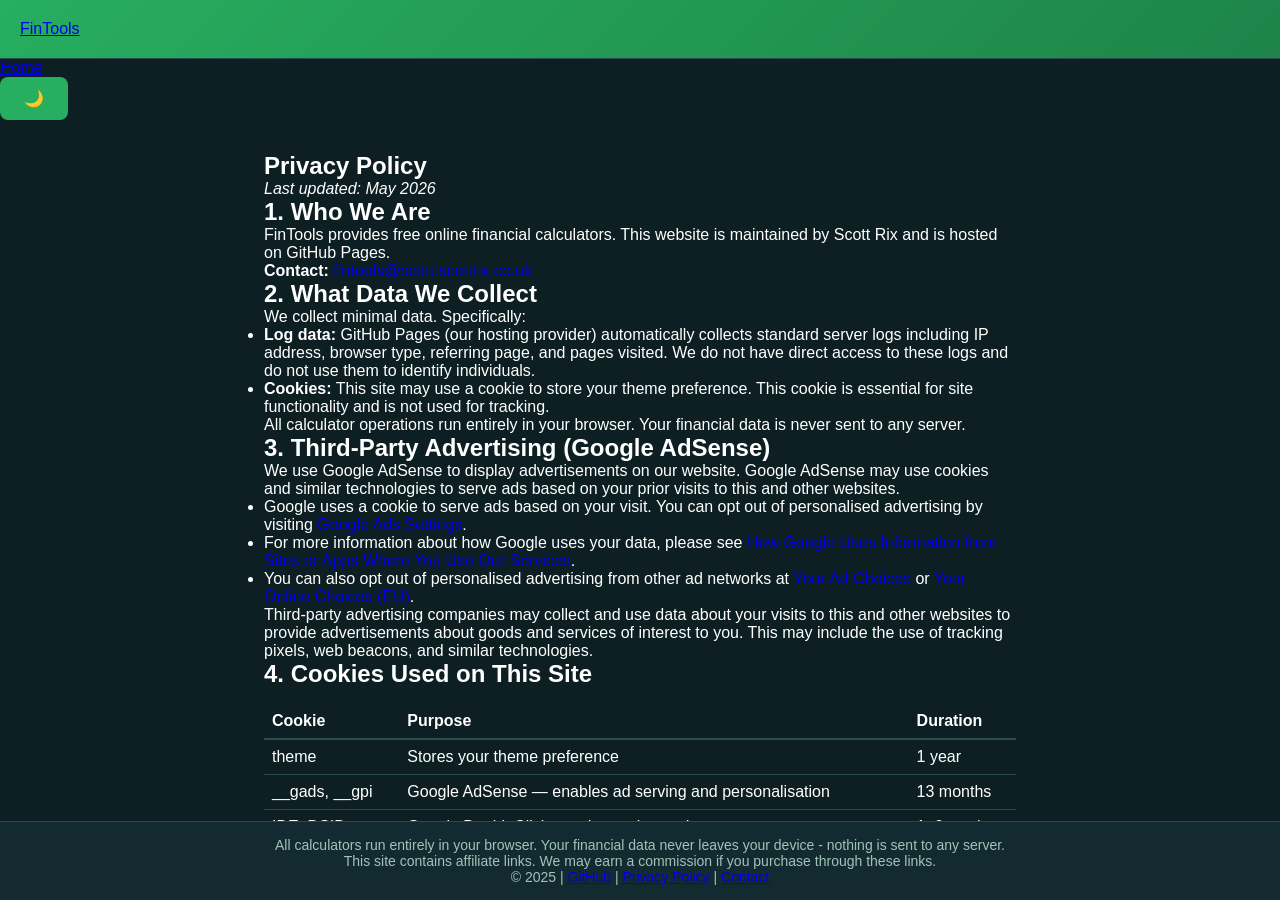
<file: privacy.html>
<!DOCTYPE html>
<html lang="en">
<head>
<meta charset="UTF-8">
<meta name="viewport" content="width=device-width, initial-scale=1.0">
<title>Privacy Policy - FinTools</title>
<meta name="description" content="Privacy policy for FinTools, including information about cookies, data collection, and third-party advertising.">
<meta name="robots" content="noindex">
<link rel="canonical" href="https://scottrix.github.io/fintools/privacy.html">
<link rel="stylesheet" href="styles.css">
</head>
<body>
<header class="site-header">
<div class="header-content">
<a href="index.html" class="logo">FinTools</a>
<nav class="nav">
<a href="index.html">Home</a>
</nav>
<button id="theme-toggle" class="theme-btn">🌙</button>
</div>
</header>
<main class="content" style="max-width:800px;margin:0 auto;padding:2rem 1.5rem;">
<article>
<h1>Privacy Policy</h1>
<p><em>Last updated: May 2026</em></p>

<h2>1. Who We Are</h2>
<p>FinTools provides free online financial calculators. This website is maintained by Scott Rix and is hosted on GitHub Pages.</p>
<p><strong>Contact:</strong> <a href="mailto:fintools@scott.scottrix.co.uk">fintools@scott.scottrix.co.uk</a></p>

<h2>2. What Data We Collect</h2>
<p>We collect minimal data. Specifically:</p>
<ul>
<li><strong>Log data:</strong> GitHub Pages (our hosting provider) automatically collects standard server logs including IP address, browser type, referring page, and pages visited. We do not have direct access to these logs and do not use them to identify individuals.</li>
<li><strong>Cookies:</strong> This site may use a cookie to store your theme preference. This cookie is essential for site functionality and is not used for tracking.</li>
</ul>
<p>All calculator operations run entirely in your browser. Your financial data is never sent to any server.</p>

<h2>3. Third-Party Advertising (Google AdSense)</h2>
<p>We use Google AdSense to display advertisements on our website. Google AdSense may use cookies and similar technologies to serve ads based on your prior visits to this and other websites.</p>
<ul>
<li>Google uses a cookie to serve ads based on your visit. You can opt out of personalised advertising by visiting <a href="https://www.google.com/settings/ads" target="_blank" rel="noopener">Google Ads Settings</a>.</li>
<li>For more information about how Google uses your data, please see <a href="https://policies.google.com/technologies/ads" target="_blank" rel="noopener">How Google Uses Information from Sites or Apps Where You Use Our Services</a>.</li>
<li>You can also opt out of personalised advertising from other ad networks at <a href="https://optout.aboutads.info/" target="_blank" rel="noopener">Your Ad Choices</a> or <a href="https://www.youronlinechoices.com/" target="_blank" rel="noopener">Your Online Choices (EU)</a>.</li>
</ul>
<p>Third-party advertising companies may collect and use data about your visits to this and other websites to provide advertisements about goods and services of interest to you. This may include the use of tracking pixels, web beacons, and similar technologies.</p>

<h2>4. Cookies Used on This Site</h2>
<table style="width:100%;border-collapse:collapse;margin:1rem 0;">
<thead>
<tr style="border-bottom:2px solid var(--border, #38444d);">
<th style="text-align:left;padding:0.5rem;">Cookie</th>
<th style="text-align:left;padding:0.5rem;">Purpose</th>
<th style="text-align:left;padding:0.5rem;">Duration</th>
</tr>
</thead>
<tbody>
<tr style="border-bottom:1px solid var(--border, #38444d);">
<td style="padding:0.5rem;">theme</td>
<td style="padding:0.5rem;">Stores your theme preference</td>
<td style="padding:0.5rem;">1 year</td>
</tr>
<tr style="border-bottom:1px solid var(--border, #38444d);">
<td style="padding:0.5rem;">__gads, __gpi</td>
<td style="padding:0.5rem;">Google AdSense — enables ad serving and personalisation</td>
<td style="padding:0.5rem;">13 months</td>
</tr>
<tr style="border-bottom:1px solid var(--border, #38444d);">
<td style="padding:0.5rem;">IDE, DSID</td>
<td style="padding:0.5rem;">Google DoubleClick — ad targeting and measurement</td>
<td style="padding:0.5rem;">1–2 weeks</td>
</tr>
<tr style="border-bottom:1px solid var(--border, #38444d);">
<td style="padding:0.5rem;">NID</td>
<td style="padding:0.5rem;">Google — enables ad preferences and security</td>
<td style="padding:0.5rem;">6 months</td>
</tr>
</tbody>
</table>

<h2>5. How We Protect Your Data</h2>
<p>This site is hosted on GitHub Pages, which provides HTTPS encryption for all connections. All calculators run client-side — no financial data you input is transmitted to our servers or any third party.</p>

<h2>6. Your Rights</h2>
<p>Under GDPR (for EU/EEA users) and the UK Data Protection Act 2018, you have the right to:</p>
<ul>
<li>Access any personal data we hold about you</li>
<li>Request deletion of your personal data</li>
<li>Object to processing of your personal data</li>
<li>Withdraw consent for cookie-based advertising</li>
</ul>
<p>To exercise any of these rights, contact us at <a href="mailto:fintools@scott.scottrix.co.uk">fintools@scott.scottrix.co.uk</a>.</p>

<h2>7. Changes to This Policy</h2>
<p>We may update this privacy policy from time to time. Any changes will be posted on this page with an updated revision date.</p>

<h2>8. Contact</h2>
<p>If you have any questions about this privacy policy or our data practices, please contact:</p>
<p>Email: <a href="mailto:fintools@scott.scottrix.co.uk">fintools@scott.scottrix.co.uk</a></p>
<h2>10. Affiliate Links and Disclosure</h2>
<p>Some links on this site are affiliate links, meaning we may earn a small commission if you make a purchase through them — at no extra cost to you. This includes links to Amazon products and our email partner, Fastmail. We only recommend products and services we genuinely believe are useful. Affiliate income helps us keep FinTools free for all users.</p>

</article>
</main>
<footer class="site-footer">
<p>All calculators run entirely in your browser. Your financial data never leaves your device - nothing is sent to any server.</p>
<p>This site contains affiliate links. We may earn a commission if you purchase through these links.</p>
<p>&copy; 2025 | <a href="https://github.com/scottrix/fintools">GitHub</a> | <a href="privacy.html">Privacy Policy</a> | <a href="mailto:fintools@scott.scottrix.co.uk">Contact</a></p>
</footer>
</body>
</html>
</file>
<file: styles.css>
:root {
    --primary: #27ae60;
    --primary-dark: #1e8449;
    --secondary: #2C3E50;
    --accent: #E74C3C;
    --bg-dark: #0d1f22;
    --bg-light: #132a30;
    --bg-card: #1a3a42;
    --text-primary: #ffffff;
    --text-secondary: #a0c4b8;
    --success: #27ae60;
    --warning: #f39c12;
    --error: #e74c3c;
    --border: #2a4a52;
}

:root.light-mode {
    --bg-dark: #f0f7f4;
    --bg-light: #ffffff;
    --bg-card: #e0ece8;
    --text-primary: #0d1f22;
    --text-secondary: #4a6b60;
    --border: #c0d4ce;
}

* {
    margin: 0;
    padding: 0;
    box-sizing: border-box;
}

html, body {
    font-family: -apple-system, BlinkMacSystemFont, 'Segoe UI', Roboto, Oxygen, Ubuntu, sans-serif;
    background: var(--bg-dark);
    color: var(--text-primary);
    height: 100%;
    margin: 0;
    padding: 0;
    overflow: hidden;
}

body {
    display: flex;
    flex-direction: column;
}

.app-layout {
    display: flex;
    flex: 1;
    overflow: hidden;
}

.mobile-menu-btn {
    display: none;
    position: fixed;
    top: 15px;
    left: 15px;
    z-index: 1001;
    background: var(--primary);
    color: white;
    border: none;
    border-radius: 8px;
    width: 44px;
    height: 44px;
    font-size: 24px;
    cursor: pointer;
    box-shadow: 0 2px 8px rgba(0,0,0,0.3);
}

.sidebar-overlay {
    display: none;
    position: fixed;
    top: 0;
    left: 0;
    right: 0;
    bottom: 0;
    background: rgba(0,0,0,0.5);
    z-index: 999;
}

.sidebar {
    width: 280px;
    min-width: 280px;
    max-width: 280px;
    background: var(--bg-light);
    border-right: 1px solid var(--border);
    overflow-y: auto;
    display: flex;
    flex-direction: column;
    flex-shrink: 0;
}

.logo {
    padding: 20px;
    border-bottom: 1px solid var(--border);
    background: linear-gradient(135deg, var(--primary), var(--primary-dark));
    display: flex;
    justify-content: space-between;
    align-items: center;
}

.logo h1 {
    font-size: 24px;
    font-weight: 700;
    color: white;
}

.scottrix-home-link {
    color: rgba(255, 255, 255, 0.7);
    font-size: 13px;
    font-weight: 600;
    text-decoration: none;
    padding: 4px 8px;
    border-radius: 4px;
    transition: background 0.2s, color 0.2s;
}
.scottrix-home-link:hover {
    background: rgba(255, 255, 255, 0.15);
    color: white;
}

.theme-toggle {
    background: rgba(255,255,255,0.2);
    border: none;
    border-radius: 50%;
    width: 40px;
    height: 40px;
    cursor: pointer;
    display: flex;
    align-items: center;
    justify-content: center;
    font-size: 20px;
    transition: all 0.3s;
    padding: 0;
}

.theme-toggle:hover {
    background: rgba(255,255,255,0.3);
    transform: scale(1.1);
}

.sidebar-footer {
    padding: 15px 20px;
    border-top: 1px solid var(--border);
    background: var(--bg-dark);
    margin-top: auto;
    flex-shrink: 0;
}

.contact-link {
    display: flex;
    align-items: center;
    gap: 10px;
    color: var(--text-secondary);
    text-decoration: none;
    font-size: 14px;
    transition: color 0.2s;
}

.contact-link:hover {
    color: var(--primary);
}

.contact-link svg {
    width: 18px;
    height: 18px;
}

.nav-categories {
    list-style: none;
    padding: 10px 0;
    flex: 1;
    overflow-y: auto;
}

.category {
    margin-bottom: 5px;
}

.category-header {
    display: flex;
    align-items: center;
    padding: 12px 20px;
    cursor: pointer;
    transition: background 0.2s;
    gap: 10px;
}

.category-header:hover {
    background: var(--bg-card);
}

.category-header .icon {
    font-size: 18px;
}

.category-header .arrow {
    margin-left: auto;
    font-size: 12px;
    transition: transform 0.2s;
}

.category-header.active .arrow {
    transform: rotate(180deg);
}

.nav-items {
    list-style: none;
    max-height: 0;
    overflow: hidden;
    transition: max-height 0.3s ease;
    background: var(--bg-dark);
}

.nav-items.show {
    max-height: 500px;
}

.nav-items li a {
    display: block;
    padding: 10px 20px 10px 50px;
    color: var(--text-secondary);
    text-decoration: none;
    font-size: 14px;
    transition: all 0.2s;
}

.nav-items li a:hover,
.nav-items li a.active {
    color: var(--text-primary);
    background: var(--bg-card);
    border-left: 3px solid var(--primary);
}

.content {
    flex: 1;
    padding: 30px;
    overflow-y: auto;
    background: var(--bg-dark);
}

.site-footer {
    padding: 15px 30px;
    background: var(--bg-light);
    border-top: 1px solid var(--border);
    text-align: center;
    color: var(--text-secondary);
    font-size: 14px;
    flex-shrink: 0;
}

.site-footer p {
    margin: 0;
}

.tool-panel {
    display: none;
    animation: fadeIn 0.3s ease;
}

.tool-panel.active {
    display: block;
}

@keyframes fadeIn {
    from { opacity: 0; transform: translateY(10px); }
    to { opacity: 1; transform: translateY(0); }
}

.tool-panel h2 {
    font-size: 28px;
    margin-bottom: 25px;
    color: var(--text-primary);
    border-bottom: 2px solid var(--primary);
    padding-bottom: 10px;
}

.tool-container {
    background: var(--bg-light);
    border-radius: 12px;
    padding: 25px;
    border: 1px solid var(--border);
}

.tool-description {
    color: var(--text-secondary);
    margin-bottom: 20px;
}

.input-grid {
    display: grid;
    grid-template-columns: repeat(auto-fit, minmax(200px, 1fr));
    gap: 20px;
    margin-bottom: 20px;
}

.input-group {
    display: flex;
    flex-direction: column;
    gap: 8px;
}

.input-group label {
    color: var(--text-secondary);
    font-weight: 500;
    font-size: 14px;
}

input[type="number"],
input[type="text"],
select {
    width: 100%;
    padding: 12px 15px;
    background: var(--bg-dark);
    border: 1px solid var(--border);
    border-radius: 8px;
    color: var(--text-primary);
    font-size: 16px;
    transition: border-color 0.2s;
}

input[type="number"]:focus,
input[type="text"]:focus,
select:focus {
    outline: none;
    border-color: var(--primary);
}

.button-group {
    display: flex;
    flex-wrap: wrap;
    gap: 10px;
    margin: 20px 0;
}

button {
    padding: 12px 24px;
    background: var(--primary);
    color: white;
    border: none;
    border-radius: 8px;
    cursor: pointer;
    font-size: 16px;
    font-weight: 500;
    transition: all 0.2s;
}

button:hover {
    background: var(--primary-dark);
    transform: translateY(-1px);
}

button:active {
    transform: translateY(0);
}

.results-panel {
    background: var(--bg-dark);
    border-radius: 12px;
    padding: 25px;
    margin-top: 20px;
}

.results-panel h3 {
    color: var(--primary);
    margin-bottom: 15px;
    font-size: 20px;
}

.results-grid {
    display: grid;
    grid-template-columns: repeat(auto-fit, minmax(150px, 1fr));
    gap: 20px;
}

.result-item {
    text-align: center;
    padding: 15px;
    background: var(--bg-card);
    border-radius: 8px;
}

.result-item .label {
    color: var(--text-secondary);
    font-size: 13px;
    margin-bottom: 5px;
}

.result-item .value {
    color: var(--text-primary);
    font-size: 22px;
    font-weight: 600;
}

.result-highlight {
    background: linear-gradient(135deg, var(--primary), var(--primary-dark));
    color: white;
}

.result-highlight .label {
    color: rgba(255,255,255,0.8);
}

.result-highlight .value {
    color: white;
}

.tax-breakdown {
    margin-top: 20px;
}

.tax-row {
    display: flex;
    justify-content: space-between;
    padding: 12px 0;
    border-bottom: 1px solid var(--border);
}

.tax-row:last-child {
    border-bottom: none;
}

.tax-row .label {
    color: var(--text-secondary);
}

.tax-row .amount {
    color: var(--text-primary);
    font-weight: 500;
}

.tax-row.deduction .amount {
    color: var(--error);
}

.tax-row.income .amount {
    color: var(--success);
}

/* Currency Converter */
.converter-row {
    display: flex;
    gap: 15px;
    align-items: center;
    flex-wrap: wrap;
}

.currency-input {
    flex: 1;
    min-width: 200px;
}

.currency-input input,
.currency-input select {
    margin-bottom: 10px;
}

.swap-btn {
    width: 44px;
    height: 44px;
    border-radius: 50%;
    background: var(--bg-card);
    color: var(--primary);
    font-size: 20px;
    display: flex;
    align-items: center;
    justify-content: center;
}

.swap-btn:hover {
    background: var(--primary);
    color: white;
}

.rate-info {
    text-align: center;
    padding: 15px;
    background: var(--bg-card);
    border-radius: 8px;
    margin-top: 15px;
    color: var(--text-secondary);
    font-size: 14px;
}

/* Salary Converter */
.salary-conversions {
    display: grid;
    grid-template-columns: repeat(auto-fit, minmax(150px, 1fr));
    gap: 15px;
    margin-bottom: 20px;
}

.conversion-row {
    display: flex;
    flex-direction: column;
    gap: 8px;
}

.conversion-row label {
    color: var(--text-secondary);
    font-size: 13px;
}

.conversion-row input {
    background: var(--bg-dark);
}

/* Coming Soon */
.coming-soon {
    text-align: center;
    padding: 60px 20px;
}

.coming-soon .icon {
    font-size: 60px;
    display: block;
    margin-bottom: 20px;
}

.coming-soon p {
    color: var(--text-primary);
    font-size: 18px;
}

.coming-soon .subtitle {
    color: var(--text-secondary);
    font-size: 14px;
    margin-top: 10px;
}

/* Feature Grid */
.welcome-msg-desktop {
    margin-bottom: 20px;
}

.welcome-msg-mobile {
    display: none;
}

.feature-grid {
    display: grid;
    grid-template-columns: repeat(auto-fit, minmax(280px, 1fr));
    gap: 20px;
    margin-top: 30px;
}

.feature-card {
    background: var(--bg-light);
    padding: 25px;
    border-radius: 12px;
    border: 1px solid var(--border);
    text-align: center;
    transition: all 0.3s;
    cursor: pointer;
}

.feature-card:hover {
    transform: translateY(-5px);
    border-color: var(--primary);
    box-shadow: 0 4px 15px rgba(39, 174, 96, 0.2);
}

.feature-icon {
    font-size: 48px;
    display: block;
    margin-bottom: 15px;
}

.feature-card h3 {
    margin-bottom: 10px;
    color: var(--text-primary);
}

.feature-card p {
    color: var(--text-secondary);
    font-size: 14px;
}

/* Chart Container */
.chart-container {
    margin-top: 20px;
    background: var(--bg-dark);
    border-radius: 8px;
    padding: 20px;
}

/* Tax Year Selector */
.tax-year-selector {
    display: flex;
    align-items: center;
    gap: 10px;
    margin-bottom: 20px;
}

.tax-year-selector label {
    color: var(--text-secondary);
}

/* Mobile Styles */
@media (max-width: 768px) {
    .mobile-menu-btn {
        display: flex;
        align-items: center;
        justify-content: center;
    }

    .sidebar {
        width: 280px;
        transform: translateX(-100%);
        transition: transform 0.3s ease;
        position: fixed;
        z-index: 1000;
    }

    .sidebar.open {
        transform: translateX(0);
    }

    .sidebar-overlay.active {
        display: block;
    }

    .content {
        height: auto;
        min-height: calc(100vh - 60px);
        padding-top: 70px;
        padding-bottom: 20px;
    }

    body {
        flex-direction: column;
        overflow: auto;
    }

    .app-layout {
        flex-direction: column;
    }
    
    .site-footer {
        padding: 12px 15px;
        font-size: 12px;
    }

    .welcome-msg-desktop {
        display: none;
    }
    
    .welcome-msg-mobile {
        display: block;
        text-align: center;
        padding: 0 20px;
    }

    .converter-row {
        flex-direction: column;
    }

    .swap-btn {
        margin: 0 auto;
    }
}


.disclaimer-banner {
  background: var(--card-bg, #1e293b);
  border: 1px solid #ffad1f;
  border-radius: 8px;
  padding: 0.6rem 1rem;
  margin-bottom: 1rem;
  font-size: 0.85rem;
  color: var(--text-secondary, #94a3b8);
}
.disclaimer-banner a {
  color: var(--primary, #1da1f2);
  text-decoration: underline;
}

.affiliate-section {
  margin: 1.5rem 0 0;
  padding: 1rem;
  border-top: 1px solid var(--border, #334155);
}
.affiliate-section h3 {
  font-size: 0.9rem;
  color: var(--text-secondary, #94a3b8);
  margin-bottom: 0.6rem;
}
.affiliate-cards {
  display: grid;
  grid-template-columns: repeat(auto-fill, minmax(220px, 1fr));
  gap: 0.8rem;
}
 .affiliate-card {
   display: block;
   background: var(--card-bg, #1e293b);
   border: 1px solid var(--border, #334155);
   border-left: 3px solid #FF9900;
   border-radius: 8px;
   padding: 0.8rem;
   text-decoration: none;
   color: var(--text-primary, #e2e8f0);
   transition: border-color 0.2s, box-shadow 0.2s, transform 0.15s;
   box-shadow: 0 2px 8px rgba(0, 0, 0, 0.25);
 }
 .affiliate-card:hover {
   border-color: #FF9900;
   box-shadow: 0 4px 16px rgba(255, 153, 0, 0.2);
   transform: translateY(-1px);
 }
 .affiliate-card-title {
   font-size: 0.9rem;
   font-weight: 700;
   margin-bottom: 0.3rem;
 }
 .affiliate-card-desc {
   font-size: 0.8rem;
   color: var(--text-secondary, #94a3b8);
   line-height: 1.4;
 }
 .affiliate-card-store {
   font-size: 0.75rem;
   color: #FF9900;
   margin-top: 0.3rem;
   font-weight: 600;
   display: flex;
   align-items: center;
   gap: 0.3rem;
 }
 .affiliate-card-store img {
   height: 14px;
   width: auto;
   vertical-align: middle;
 }
 .affiliate-card-urgency {
   font-size: 0.65rem;
   color: var(--error, #e0245e);
   margin-top: 0.2rem;
   font-weight: 600;
   text-transform: uppercase;
   letter-spacing: 0.5px;
 }
.affiliate-card[data-fastmail] .affiliate-card-icon {
  float: right;
  margin-left: 0.6rem;
  width: 50px;
  height: 50px;
  border-radius: 10px;
  flex-shrink: 0;
}
 .fastmail-topbar {
   display: block;
   margin-bottom: 12px;
   text-decoration: none;
 }
 .fastmail-topbar[hidden] {
   display: none !important;
 }
 .fastmail-topbar img {
   display: block;
   width: 100%;
   max-width: 970px;
   height: auto;
   border-radius: 8px;
   margin: 0 auto;
   transition: box-shadow 0.2s, transform 0.15s;
 }
 .fastmail-topbar:hover img {
   box-shadow: 0 4px 16px rgba(139,92,246,0.35);
   transform: translateY(-1px);
 }
 .fastmail-topbar-icon {
   width: 20px;
   height: 20px;
   vertical-align: middle;
 }
.fastmail-topbar-text {
  color: #e0e7ff;
  font-weight: 600;
}
.fastmail-topbar-cta {
  color: #a78bfa;
  font-size: 0.75rem;
}
.fastmail-trademark {
  font-size: 0.65rem;
  color: var(--text-secondary, #94a3b8);
  margin-top: 0.3rem;
  line-height: 1.3;
}
.affiliate-disclaimer {
  font-size: 0.75rem;
  color: var(--text-secondary, #94a3b8);
  margin-top: 0.6rem;
  line-height: 1.4;
}
.share-section { text-align: center; padding: 1.5rem 0; }
.share-buttons { display: flex; gap: 0.5rem; justify-content: center; flex-wrap: wrap; margin-top: 0.5rem; }
.share-btn { display: inline-block; padding: 0.4rem 0.9rem; border-radius: 4px; font-size: 0.8rem; font-weight: 600; text-decoration: none; color: #fff; transition: opacity 0.2s; }
.share-btn:hover { opacity: 0.85; }
.share-twitter { background: #1DA1F2; }
.share-facebook { background: #1877F2; }
.share-linkedin { background: #0A66C2; }
.share-whatsapp { background: #25D366; color: #fff; }
.share-copy { background: var(--card-bg, #1e293b); border: 1px solid var(--border, #334155); cursor: pointer; }
.related-topics .related-group { margin-bottom: 1rem; }
.related-topics h4 { font-size: 0.9rem; margin-bottom: 0.3rem; color: var(--text-secondary, #94a3b8); }
.related-topics ul { list-style: none; padding: 0; display: flex; flex-wrap: wrap; gap: 0.4rem; }
.related-topics li a { display: inline-block; padding: 0.25rem 0.6rem; background: var(--card-bg, #1e293b); border: 1px solid var(--border, #334155); border-radius: 4px; color: var(--text-primary, #e2e8f0); text-decoration: none; font-size: 0.8rem; transition: border-color 0.2s; }
.related-topics li a:hover { border-color: var(--primary, #4A90D9); }
</file>
